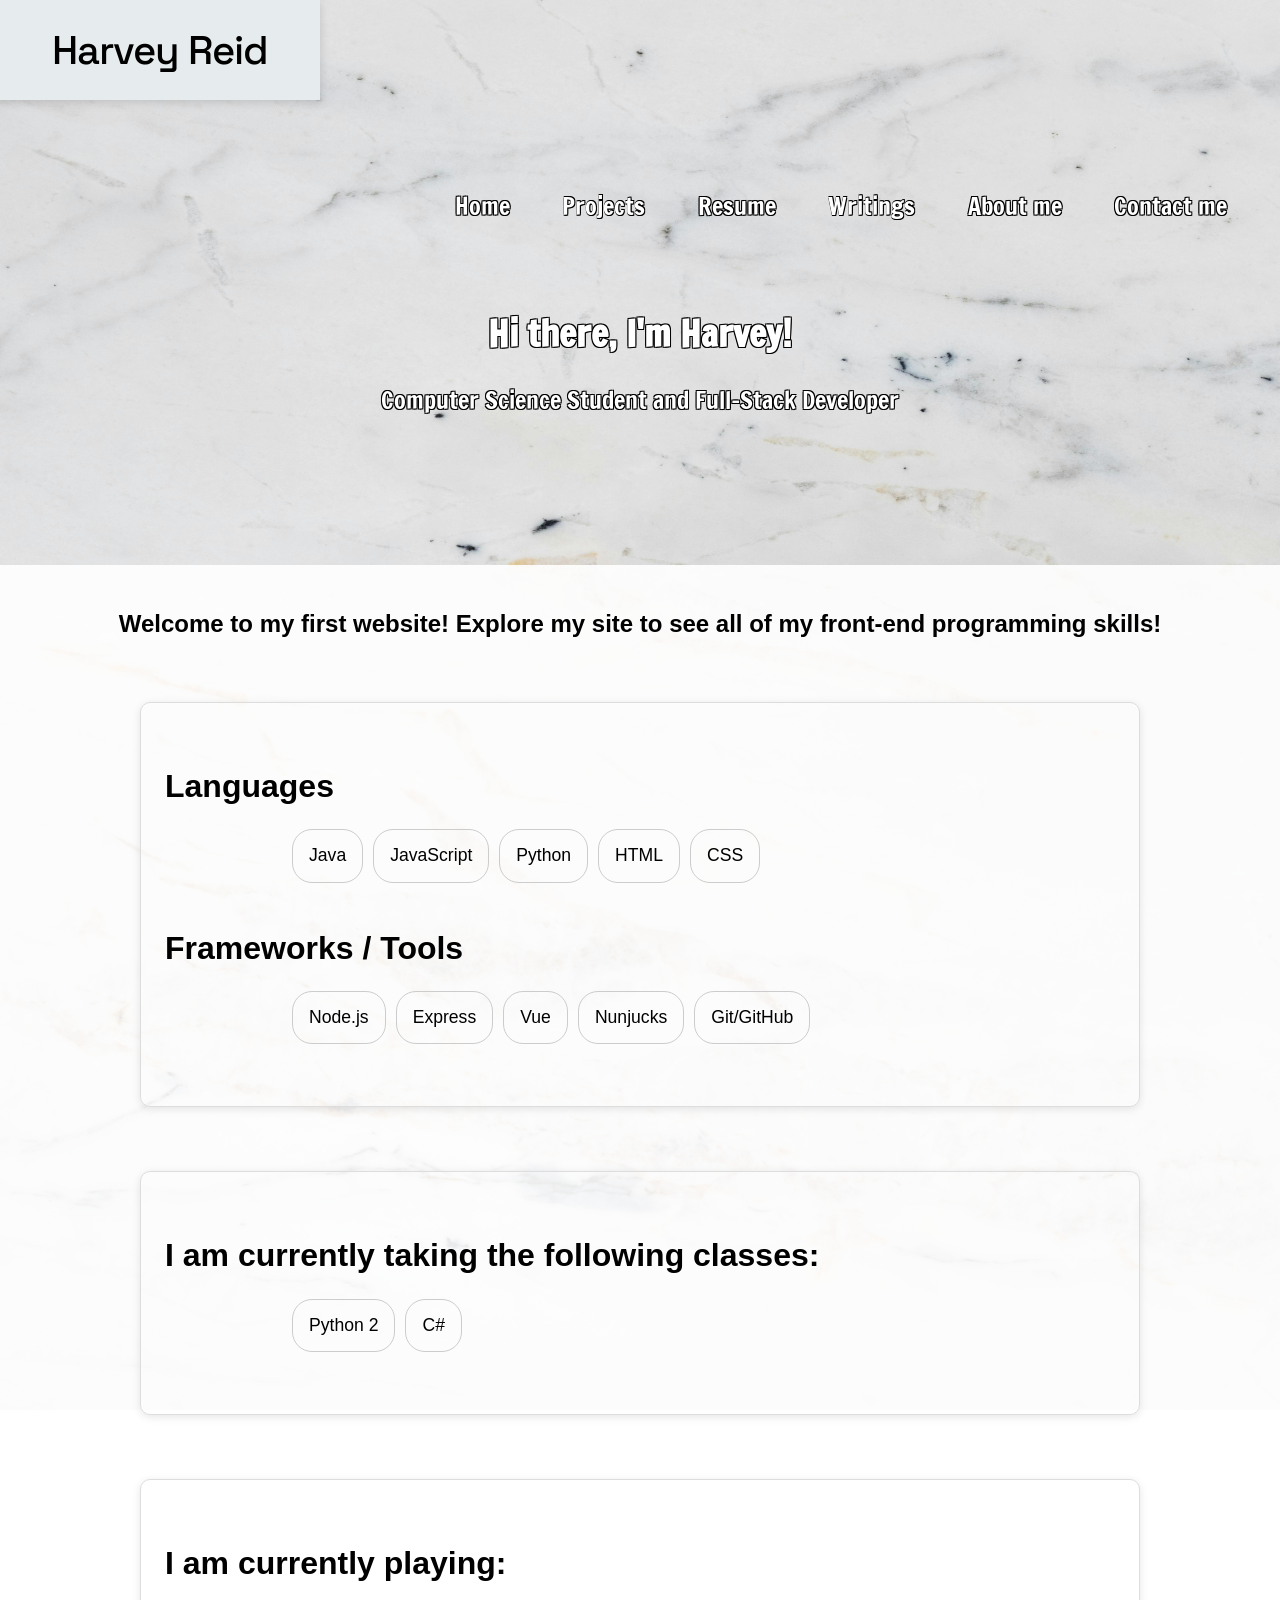
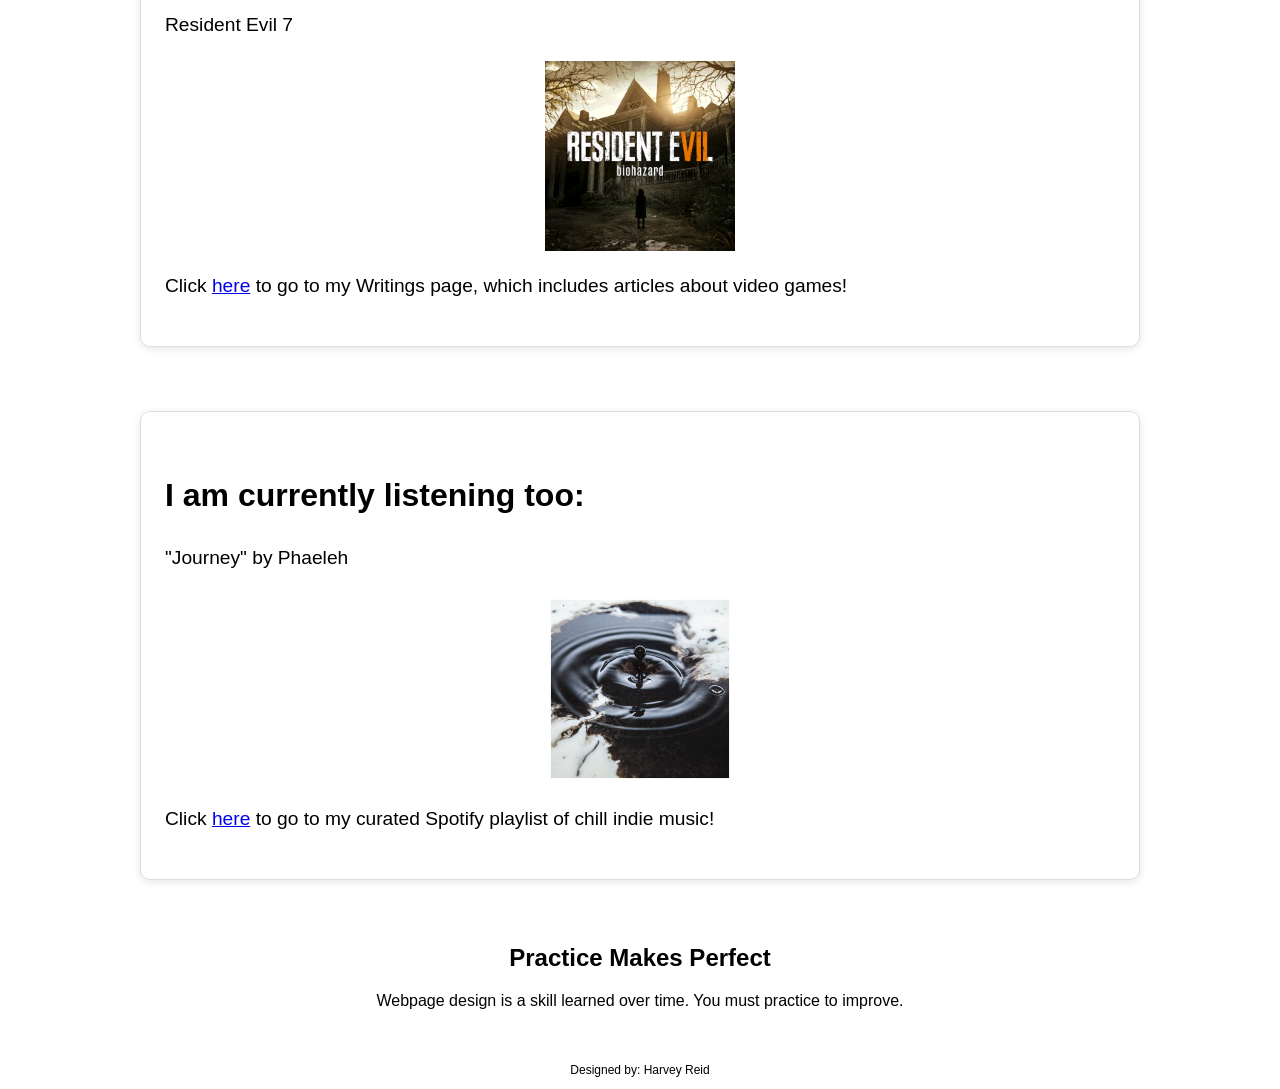
<file: index.html>
<!DOCTYPE html>
<html lang="en">
<head>
	<title>Harvey Reid</title>
	<meta charset="utf-8">
	
	<link rel="stylesheet" href="css/styles.css">
	<meta name="viewport" content="width=device-width, initial-scale=1.0">
	<link href="https://fonts.googleapis.com/css2?family=Francois+One&family=Space+Grotesk:wght@300;400;500;700&display=swap" rel="stylesheet">
</head>
<body>

	<div id="container">
	
		<header>
			<h3> Harvey Reid </h3>
		</header>
		
		
		<button id="menu-toggle"
          		class="menu-toggle"
          		aria-label="Toggle navigation"
          		aria-expanded="false"
          		aria-controls="main-nav">
    			☰
  		</button>
		
		
		<nav id="main-nav">
			<ul>
				<li><a href="index.html">Home</a></li>
				<li><a href="projects.html">Projects</a></li>
				<li><a href="resume.html">Resume</a></li>
				<li><a href="writings.html">Writings</a></li>
				<li><a href="aboutme.html">About me</a></li>
				<li><a href="contactme.html">Contact me</a></li>
			</ul>
		</nav>
	
	<section class="hero">
	  	<div class="hero-text">
	    		<h1>Hi there, I'm Harvey!</h1>
	    		<p>Computer Science Student and Full-Stack Developer</p>
	    		
	  	</div>
	  		
	</section>
	
	
	<main>
	
	    
	    <div>
	    
	    	<h2 style="text-align: center; margin-bottom: 4rem;">Welcome to my first website! Explore my site to see all of my front-end programming skills!</h2>
	    	
	    </div>
	    
	    
	    
	    
	    <div class="home-content">
	    
	    	<section class="card">
	    	
	    		<h2>Languages</h2>
	    		
	    			<ul class="skills-list">
  					<li>Java</li>
  					<li>JavaScript</li>
  					<li>Python</li>
  					<li>HTML</li>
  					<li>CSS</li>
				</ul>

	    		
	    		
	    		<h2>Frameworks / Tools</h2>
	    		
	    			<ul class="skills-list">
  					<li>Node.js</li>
  					<li>Express</li>
  					<li>Vue</li>
  					<li>Nunjucks</li>
  					<li>Git/GitHub</li>
				</ul>
	    	
	    	
	    	
	    	</section>
	    
	
	
		<section class="card">
	    	
	    		<h2>I am currently taking the following classes:</h2>
	    		
	    			<ul class="skills-list">
  					<li> Python 2</li>
  					<li>C#</li>
				</ul>
	    	
	    	</section>
	    	
	    	
	    	
	    	
	
	    	<section class="card">
	    	
	    		<h2>I am currently playing:</h2>
	    		
	    		<p>Resident Evil 7</p>
	    		
	    		<img src="images/re7.jpeg" alt="Creepy house and shadow of a girl">
	    		
	    		<p>Click <a href="writings.html">here</a> to go to my Writings page, which includes articles about video games!</p>
	    	
	    	</section>
	    	
	    	
	    	
	    	
	    	<section class="card">
	    	
	    		<h2>I am currently listening too:</h2>
	    		
	    		<p>"Journey" by Phaeleh</p>
	    		
	    		<img src="images/tides.jpg" alt="Album cover of a water droplet dropping into water">
	    		
	    		<p>Click <a href="https://open.spotify.com/playlist/7z6mvCn8tklvSSrXSrZcLv?pi=2MIm08L0RNuOa">here</a> to go to my curated Spotify playlist of chill indie music!</p>
	    	
	    	</section>
	    	
	    
	    	
	    </div>
	    
	  
	    
                    <aside style="text-align: center">
                        <h2>Practice Makes Perfect</h2>
                        <p>Webpage design is a skill learned over time. You must practice to improve.</p>
                    </aside>

        

        </main>

 
   
        <footer>
            <p>Designed by: Harvey Reid</p>
        </footer>

	</div>
	<script src="js/script.js"></script>
</body>
</html>
</file>
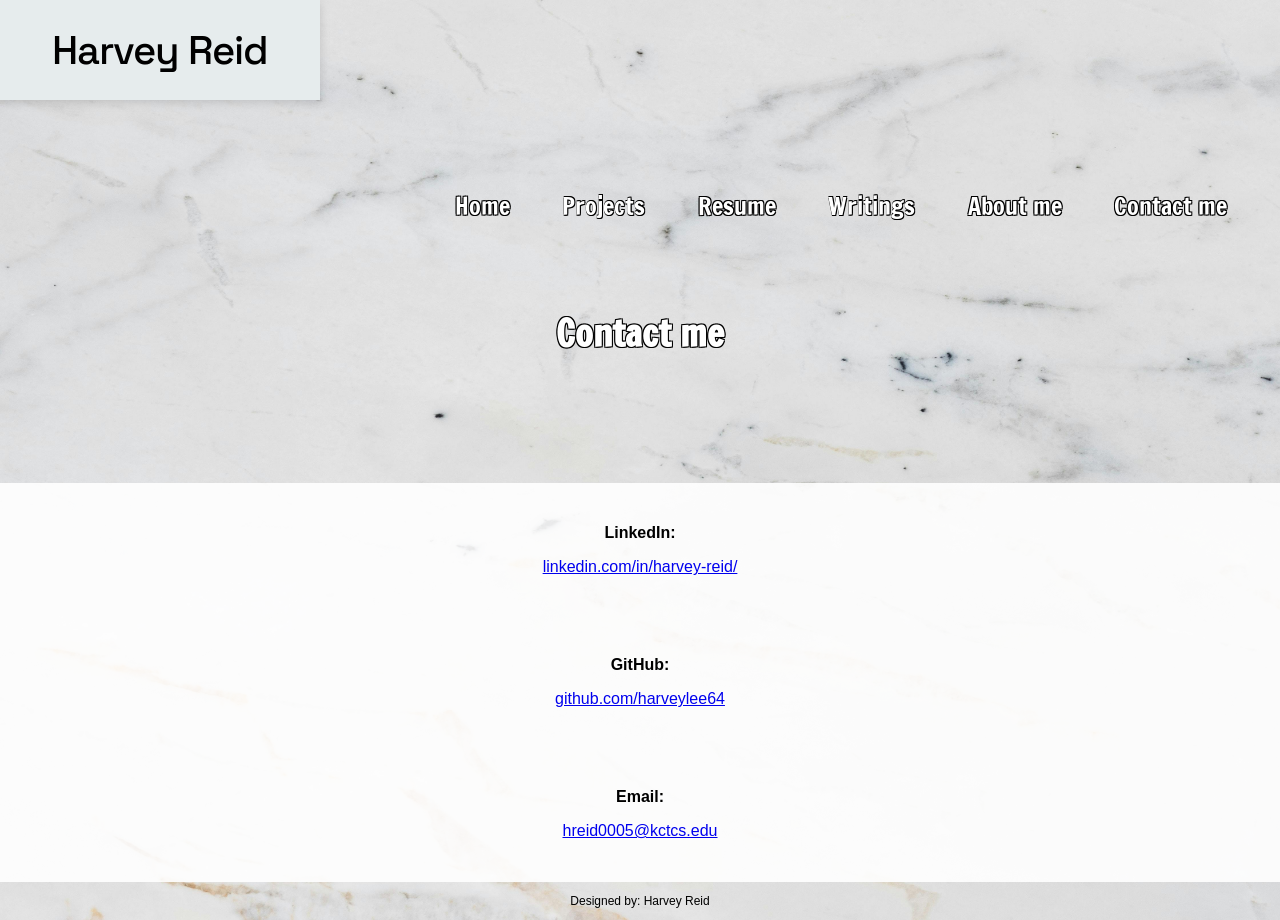
<file: contactme.html>
<!DOCTYPE html>
<html lang="en">
<head>
	<title>Harvey Reid</title>
	<meta charset="utf-8">
	
	<link rel="stylesheet" href="css/styles.css">
	<meta name="viewport" content="width=device-width, initial-scale=1.0">
	<link href="https://fonts.googleapis.com/css2?family=Francois+One&family=Space+Grotesk:wght@300;400;500;700&display=swap" rel="stylesheet">
</head>
<body>

	<div id="container">
	
		<header>
			<h3> Harvey Reid </h3>
		</header>
		
		
		<button id="menu-toggle"
          		class="menu-toggle"
          		aria-label="Toggle navigation"
          		aria-expanded="false"
          		aria-controls="main-nav">
    			☰
  		</button>
		
		
		<nav id="main-nav">
			<ul>
				<li><a href="index.html">Home</a></li>
				<li><a href="projects.html">Projects</a></li>
				<li><a href="resume.html">Resume</a></li>
				<li><a href="writings.html">Writings</a></li>
				<li><a href="aboutme.html">About me</a></li>
				<li><a href="contactme.html">Contact me</a></li>
			</ul>
		</nav>
	
	<section class="hero">
	  	<div class="hero-text">
	    		<h1>Contact me</h1>
	    		
	    		
	  	</div>
	  		
	</section>
	
	
	
	
	
	
	<main>
    		<div id="contact">
        		<p><strong>LinkedIn:</strong></p>
        		<p style="margin-bottom: 80px;">
          			<a href="https://linkedin.com/in/harvey-reid/">
                			linkedin.com/in/harvey-reid/
            			</a>
        		</p>

        		<p><strong>GitHub:</strong></p>
       			<p style="margin-bottom: 80px;">
            		<a href="https://github.com/harveylee64">
               			github.com/harveylee64
            		</a>
        		</p>

        		<p><strong>Email:</strong></p>
        		<p>
            			<a href="mailto:hreid0005@kctcs.edu">
                			hreid0005@kctcs.edu
            			</a>
        		</p>
    		</div>
	</main>

 
   
        <footer>
            <p>Designed by: Harvey Reid</p>
        </footer>

	</div>
	<script src="js/script.js"></script>
</body>
</html>
</file>
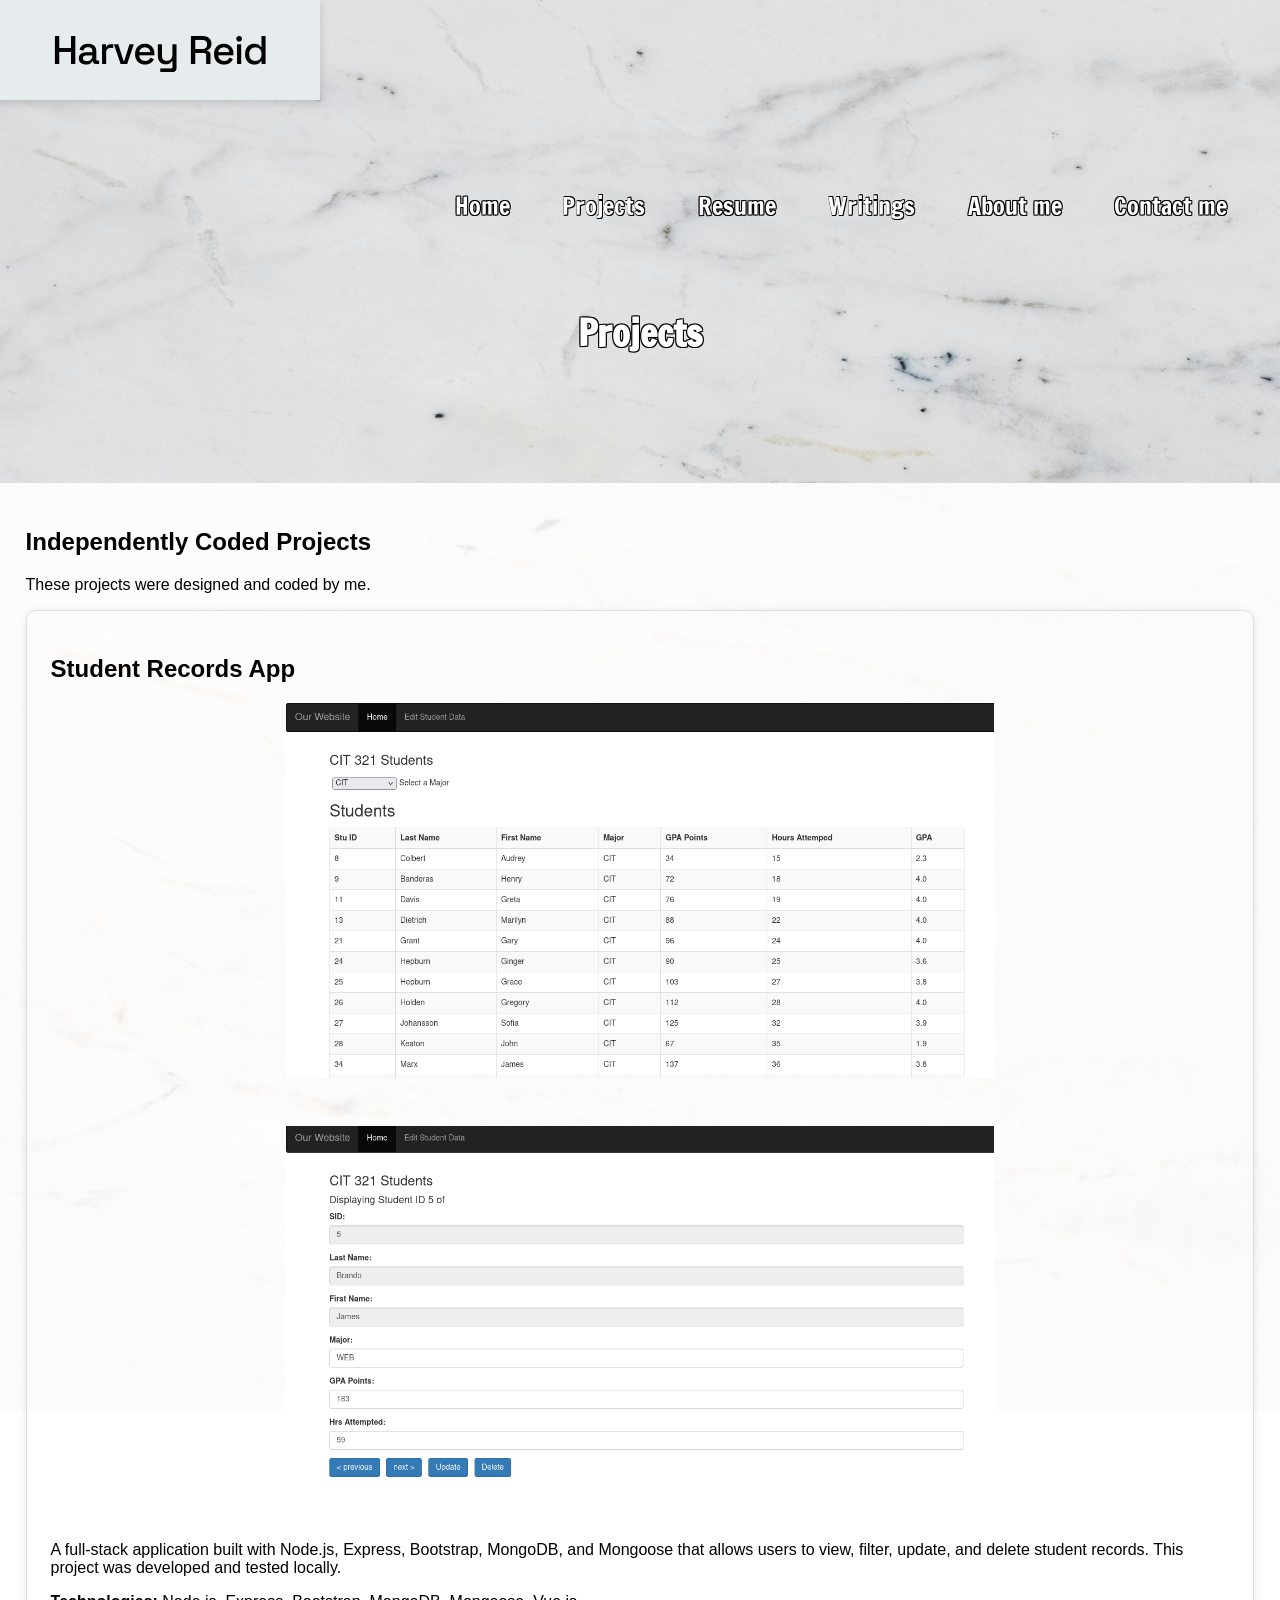
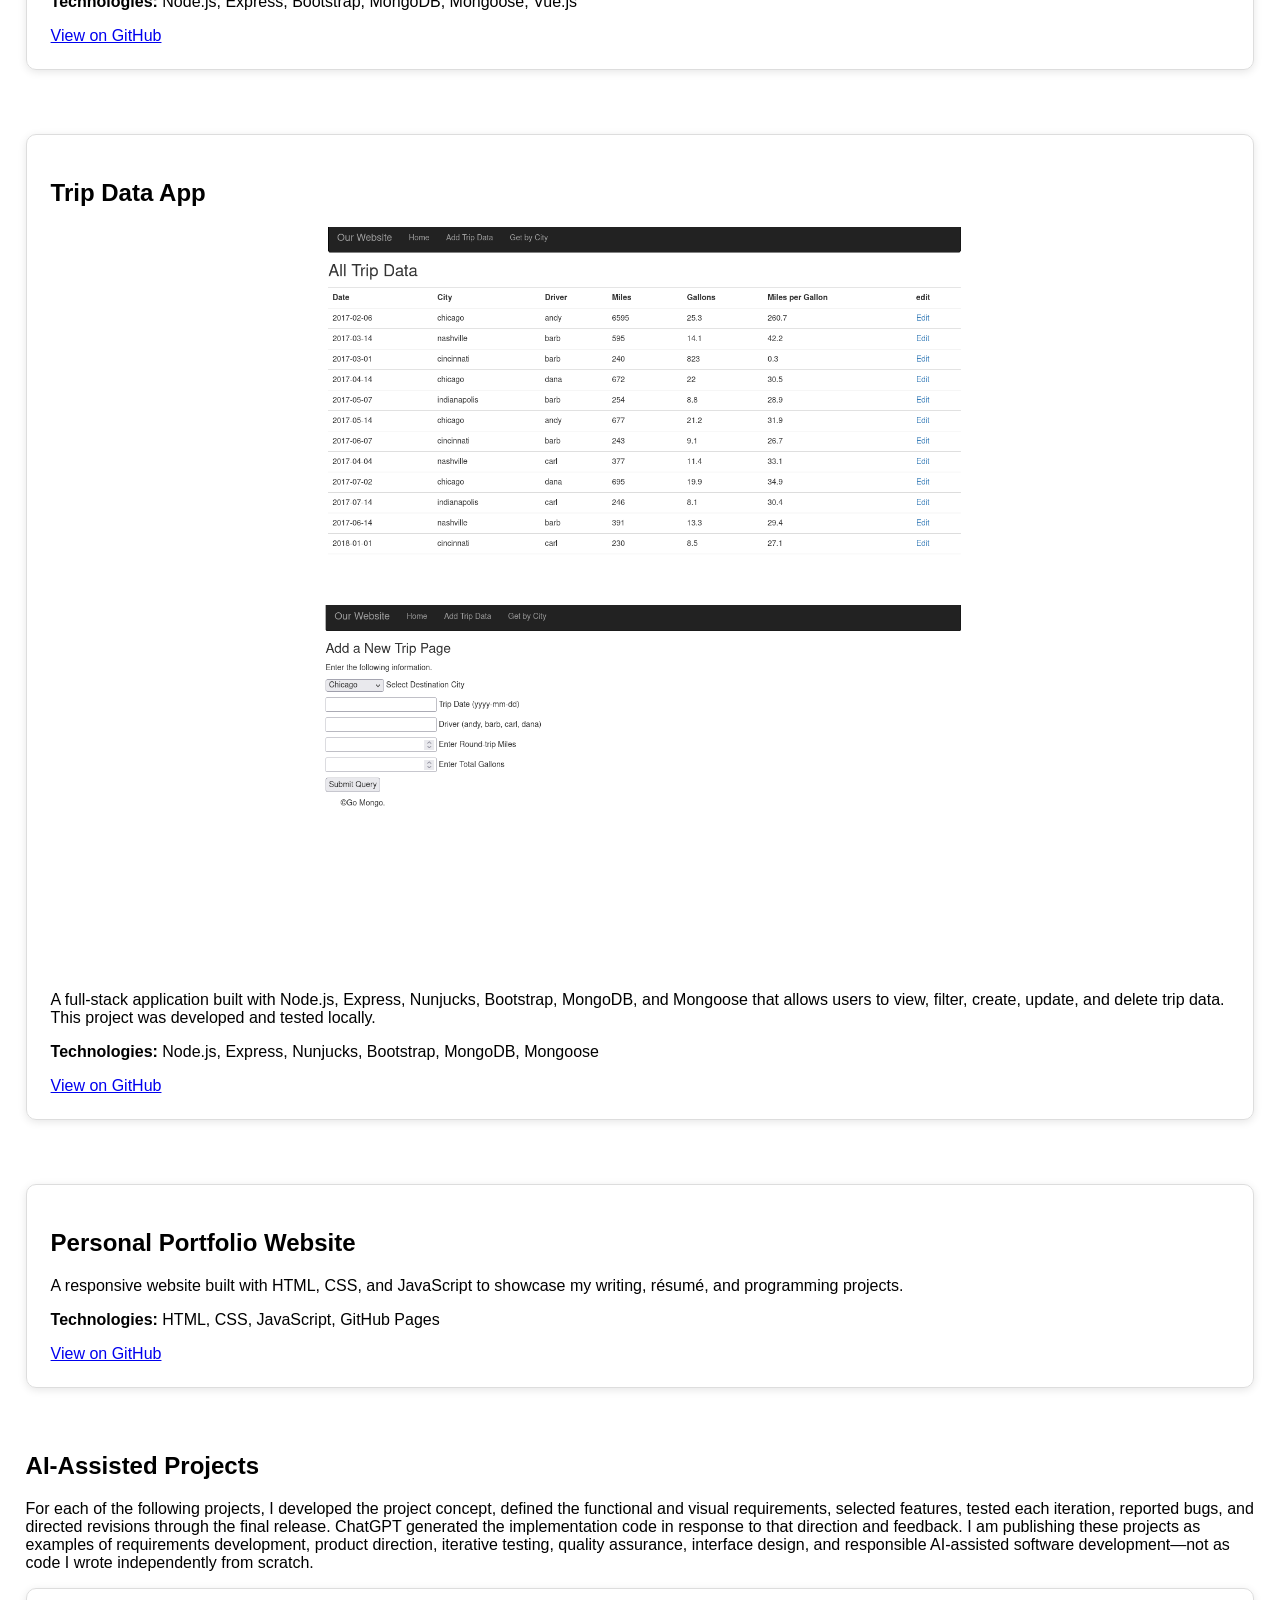
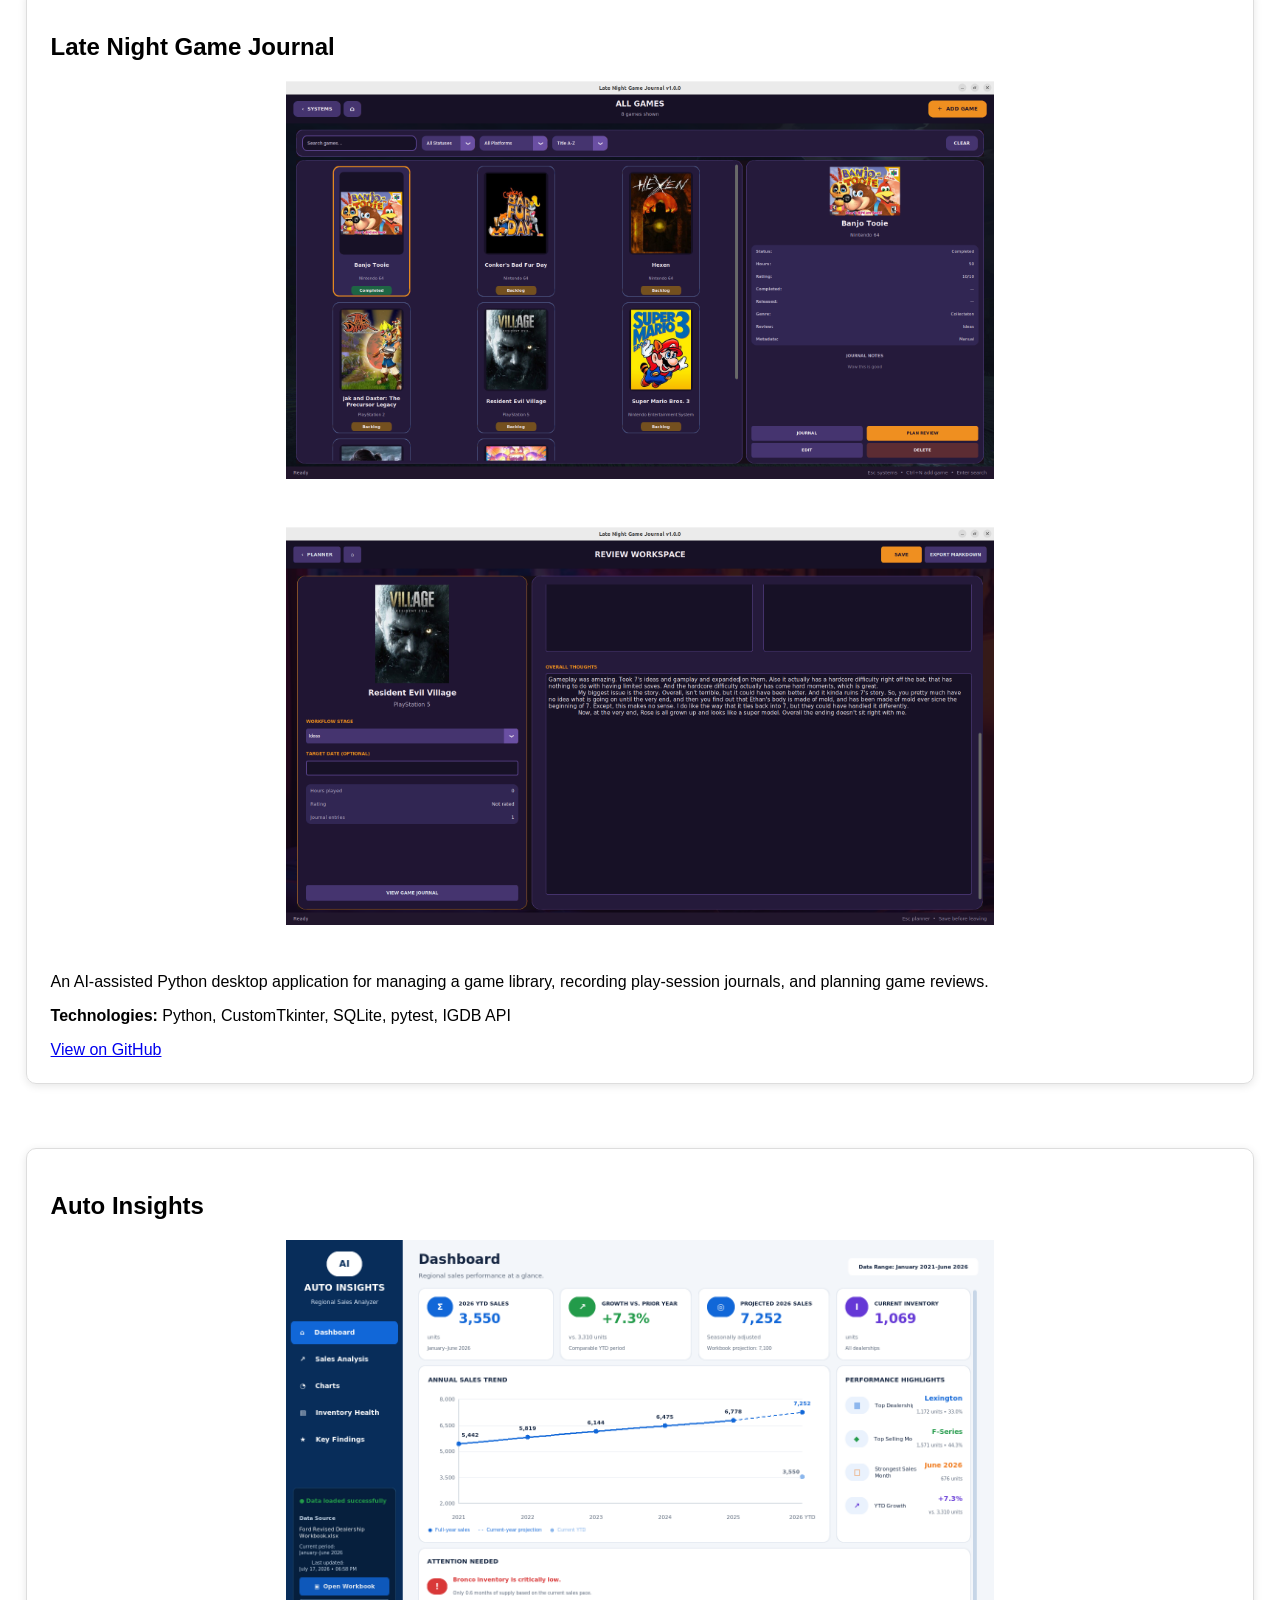
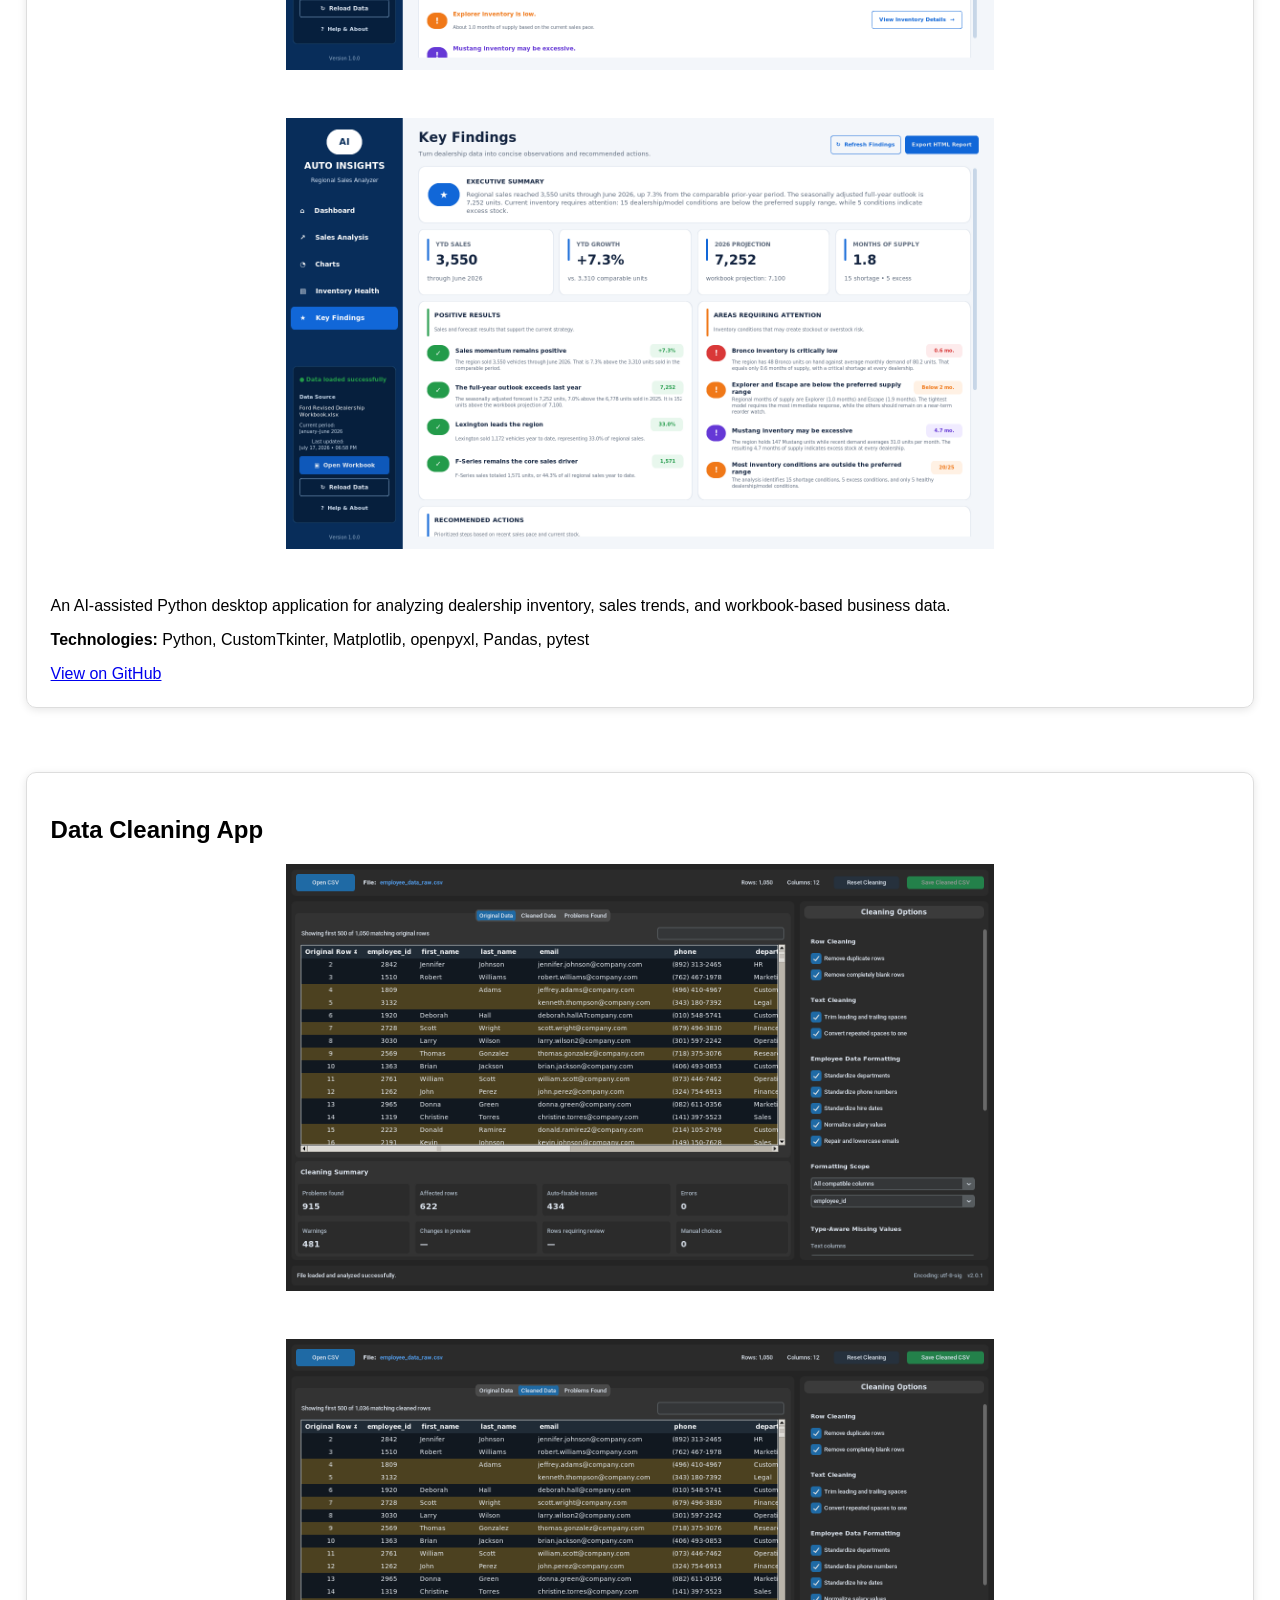
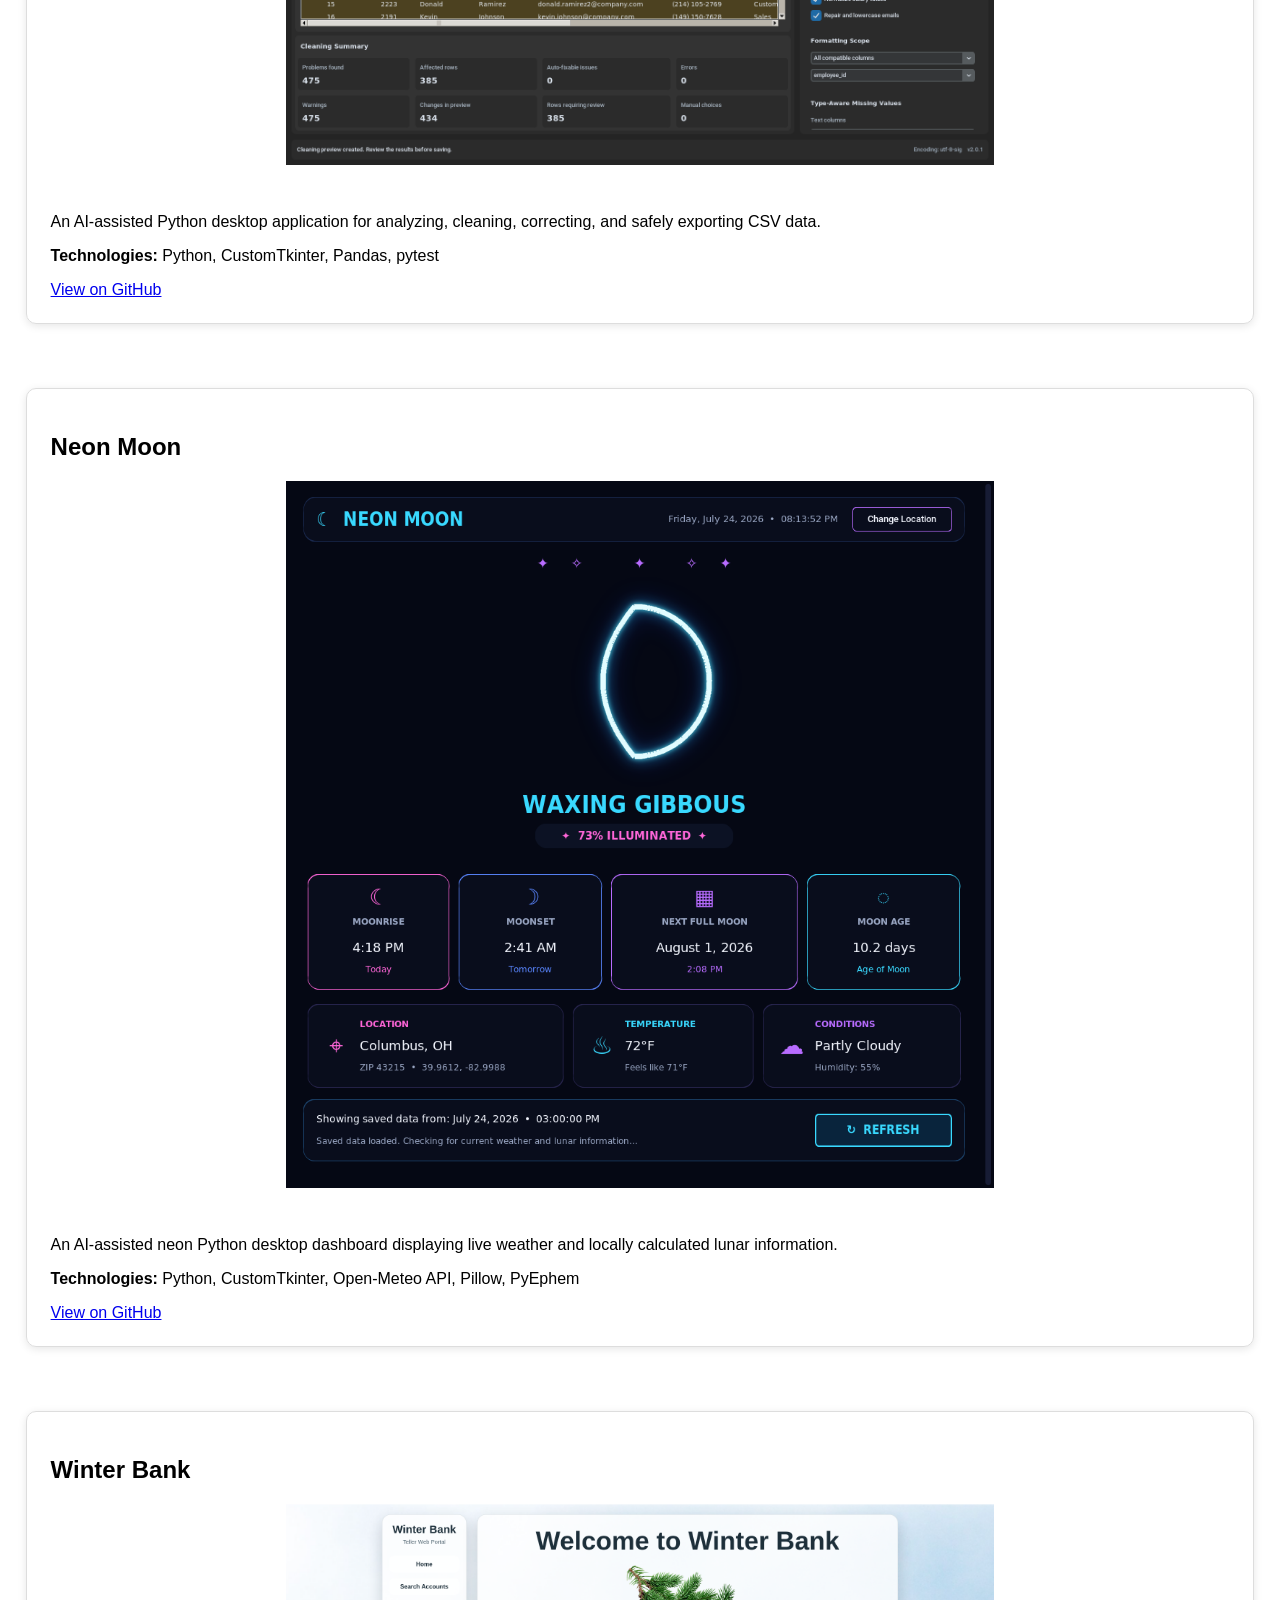
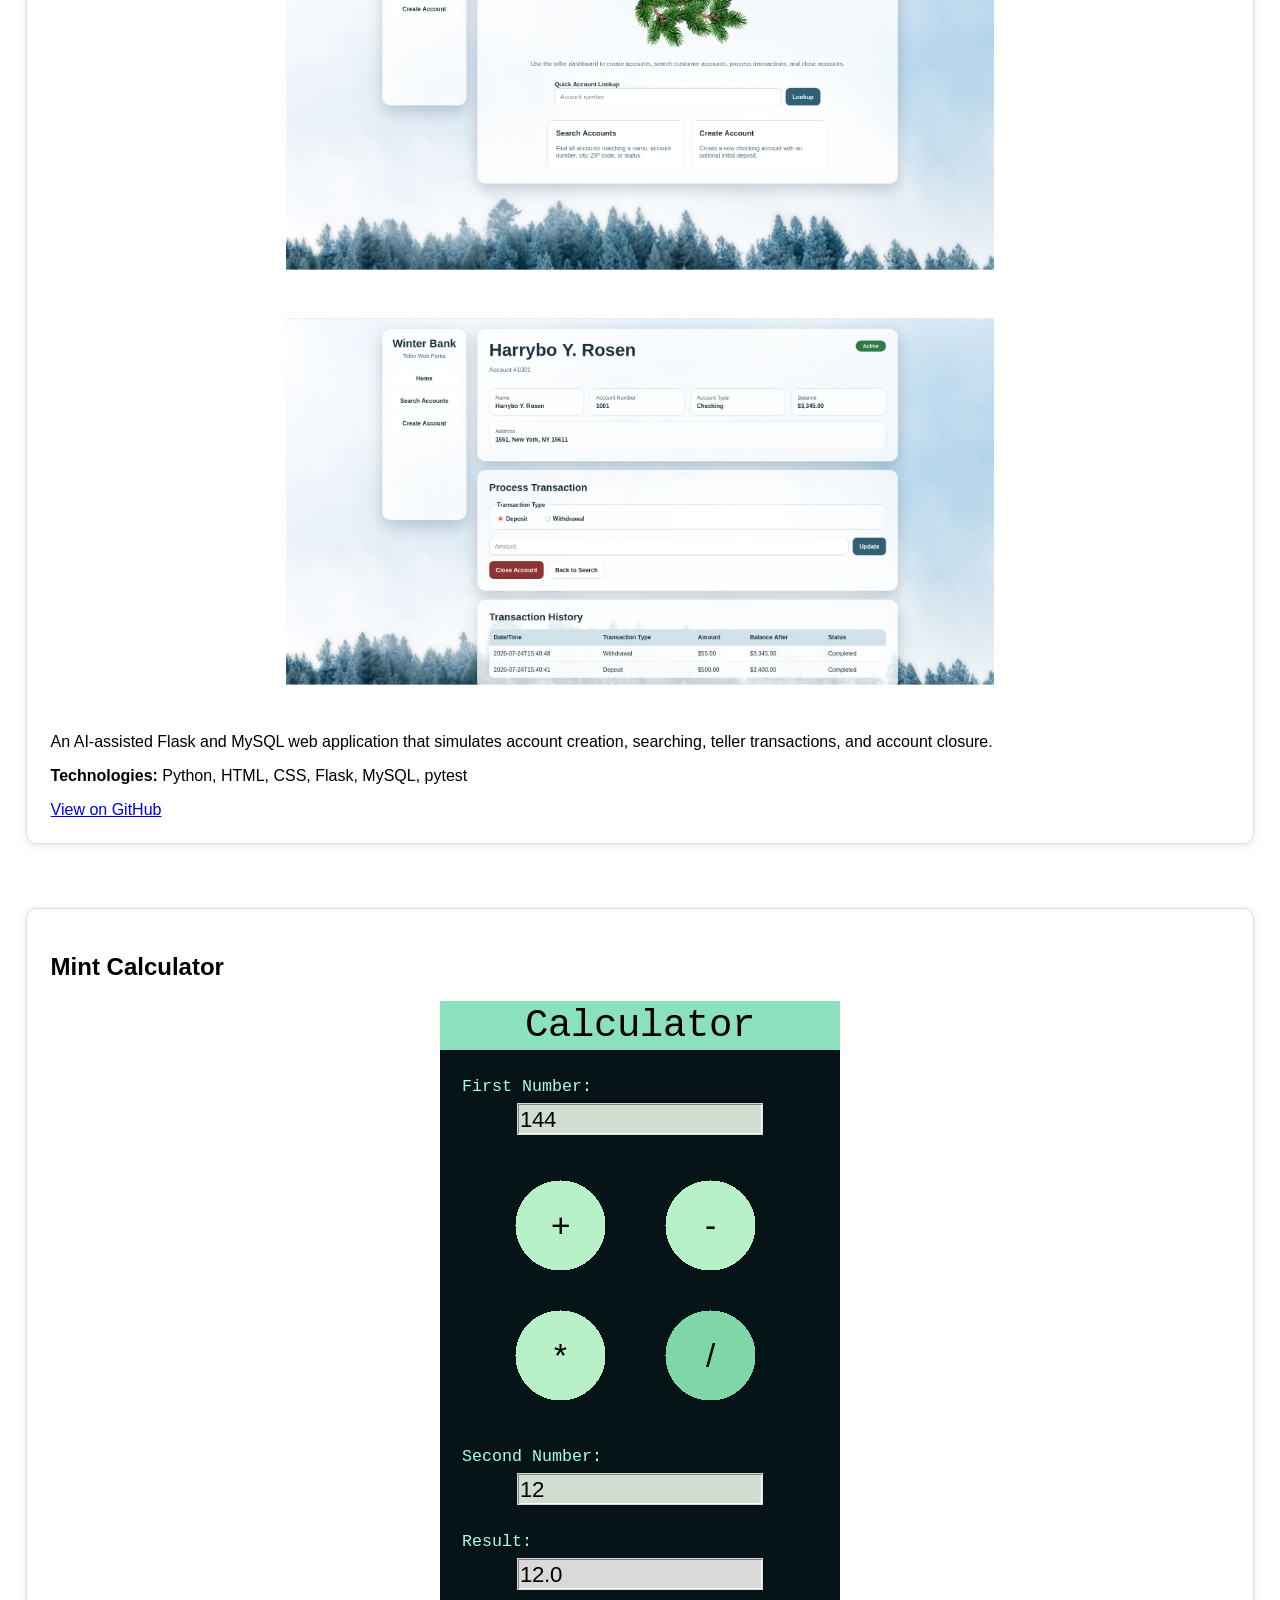
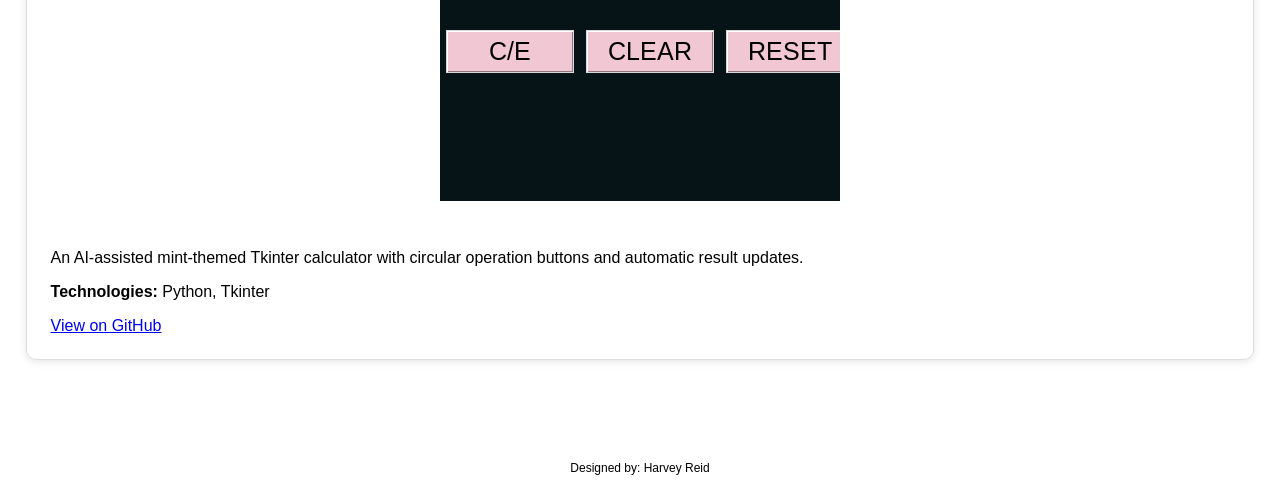
<file: projects.html>
<!DOCTYPE html>
<html lang="en">
<head>
	<title>Harvey Reid</title>
	<meta charset="utf-8">
	
	<link rel="stylesheet" href="css/styles.css">
	<meta name="viewport" content="width=device-width, initial-scale=1.0">
	<link href="https://fonts.googleapis.com/css2?family=Francois+One&family=Space+Grotesk:wght@300;400;500;700&display=swap" rel="stylesheet">
</head>
<body>

	<div id="container">
	
		<header>
			<h3> Harvey Reid </h3>
		</header>
		
		
		<button id="menu-toggle"
          		class="menu-toggle"
          		aria-label="Toggle navigation"
          		aria-expanded="false"
          		aria-controls="main-nav">
    			☰
  		</button>
		
		
		<nav id="main-nav">
			<ul>
				<li><a href="index.html">Home</a></li>
				<li><a href="projects.html">Projects</a></li>
				<li><a href="resume.html">Resume</a></li>
				<li><a href="writings.html">Writings</a></li>
				<li><a href="aboutme.html">About me</a></li>
				<li><a href="contactme.html">Contact me</a></li>
			</ul>
		</nav>
	
	<section class="hero">
	  	<div class="hero-text">
	    		<h1>Projects</h1>
	    		
	    		
	  	</div>
	  		
	</section>
	
	
	
	<main>
		
		<h2>Independently Coded Projects</h2>

		<p>
    			These projects were designed and coded by me.
		</p>
		
		
		
	    
	    <div class="projects">
	    
	    	
	    	<section class="card">
	    		<h2>Student Records App</h2>
	    		
    			<img class="img2" src="images/vue.png" alt="Screenshot of Vue app">
    			<img class="img2" src="images/vue2.png" alt="Screenshot of Vue app">

    			

    			<p>
				A full-stack application built with Node.js, Express, Bootstrap, MongoDB, and Mongoose that allows users to view, filter, update, and delete student records. This project was developed and tested locally.
    			</p>
	
    			<p><strong>Technologies:</strong> Node.js, Express, Bootstrap, MongoDB, Mongoose, Vue.js</p>

    			<a 
    				href="https://github.com/harveylee64/student-records-app.git" 
    				target="_blank" 
    				rel="noopener noreferrer">
    				View on GitHub
    			</a>
		</section>
	    	
	    	
	    	
	    	
	    	<section class="card">
	    		<h2>Trip Data App</h2>
	    		
    			<img class="img2" src="images/nunjucks1.png" alt="Trip Data App displaying trip records">
    			<img class="img2" src="images/nunjucks2.png" alt="Trip Data App displaying trip records">

    			
    			<p>
				A full-stack application built with Node.js, Express, Nunjucks, Bootstrap, MongoDB, and Mongoose that allows users to view, filter, create, update, and delete trip data. This project was developed and tested locally.
    			</p>
	
    			<p><strong>Technologies:</strong> Node.js, Express, Nunjucks, Bootstrap, MongoDB, Mongoose </p>

    			<a 
    				href="https://github.com/harveylee64/trip-data-app" 
    				target="_blank" 
    				rel="noopener noreferrer">
    				View on GitHub</a>
		</section>
	    	
	    	
	    	
	    	<section class="card">

    			<h2>Personal Portfolio Website</h2>

    			<p>
				A responsive website built with HTML, CSS, and JavaScript to showcase
				my writing, résumé, and programming projects.
    			</p>
	
    			<p><strong>Technologies:</strong> HTML, CSS, JavaScript, GitHub Pages</p>

    			<a 
    				href="https://github.com/harveylee64/my-website.git" 
    				target="_blank" 
    				rel="noopener noreferrer">
    				View on GitHub
    			</a>
		</section>
	    	
	    	
	    	
	    	<h2>AI-Assisted Projects</h2>
	    	<p>For each of the following projects, I developed the project concept, defined the functional and visual requirements, selected features, tested each iteration, reported bugs, and directed revisions through the final release. ChatGPT generated the implementation code in response to that direction and feedback. I am publishing these projects as examples of requirements development, product direction, iterative testing, quality assurance, interface design, and responsible AI-assisted software development—not as code I wrote independently from scratch.</p>
	    	
	    	
	    	
	    	<section class="card">
	    		<h2>Late Night Game Journal</h2>
	    		
    			<img class="img2" src="images/late-night-game-library.png" alt="Screenshot of Late Night Journal game library">
    			<img class="img2" src="images/late-night-review-workspace.png" alt="Screenshot of Late Night Journal review workspace">

    			
    			<p>
				An AI-assisted Python desktop application for managing a game library, recording play-session journals, and planning game reviews.
    			</p>
	
    			<p><strong>Technologies:</strong> Python, CustomTkinter, SQLite, pytest, IGDB API</p>

    			<a 
    				href="https://github.com/harveylee64/late-night-game-journal" 
    				target="_blank" 
    				rel="noopener noreferrer">
    				View on GitHub
    			</a>
		</section>
		
		
		
		
		
		<section class="card">
	    		<h2>Auto Insights</h2>
	    		
    			<img class="img2" src="images/ai_dashboard.png" alt="Screenshot of Auto Insights dashboard">
    			<img class="img2" src="images/ai_key_findings.png" alt="Screenshot of Auto Insights key findings page">

    			
    			<p>
				An AI-assisted Python desktop application for analyzing dealership inventory, sales trends, and workbook-based business data.
    			</p>
	
    			<p><strong>Technologies:</strong> Python, CustomTkinter, Matplotlib, openpyxl, Pandas, pytest</p>

    			<a 
    				href="https://github.com/harveylee64/auto-insights" 
    				target="_blank" 
    				rel="noopener noreferrer">
    				View on GitHub
    			</a>
		</section>
		
		
		
		
		
		<section class="card">
	    		<h2>Data Cleaning App</h2>
	    		
    			<img class="img2" src="images/data-cleaning-original-data.png" alt="Screenshot of Data Cleaning app original data screen">
    			<img class="img2" src="images/data-cleaning-cleaned-preview.png" alt="Screenshot of Data Cleaning app cleaned preview screen">

    			
    			<p>
				An AI-assisted Python desktop application for analyzing, cleaning, correcting, and safely exporting CSV data.
    			</p>
	
    			<p><strong>Technologies:</strong> Python, CustomTkinter, Pandas, pytest </p>

    			<a 
    				href="https://github.com/harveylee64/data-cleaning-app" 
    				target="_blank" 
    				rel="noopener noreferrer">
    				View on GitHub
    			</a>
		</section>
		
		
		
		
		
		
		<section class="card">
	    		<h2>Neon Moon</h2>
	    		
    			<img class="img2" src="images/neon-moon-dashboard-demo.png" alt="Screenshot of Neon Moon app">
    			    			
    			<p>
				An AI-assisted neon Python desktop dashboard displaying live weather and locally calculated lunar information.
    			</p>
	
    			<p><strong>Technologies:</strong> Python, CustomTkinter, Open-Meteo API, Pillow, PyEphem </p>

    			<a 
    				href="https://github.com/harveylee64/neon-moon" 
    				target="_blank" 
    				rel="noopener noreferrer">
    				View on GitHub
    			</a>
		</section>
		
		
		
		
		
		<section class="card">
	    		<h2>Winter Bank</h2>
	    		
    			<img class="img2" src="images/winter-bank-home-dashboard.png" alt="Screenshot of Winter Bank dashboard">
    			<img class="img2" src="images/winter-bank-account-details-transactions.png" alt="Screenshot of Winter Bank account transactions screen">

    			
    			<p>
				An AI-assisted Flask and MySQL web application that simulates account creation, searching, teller transactions, and account closure.
    			</p>
	
    			<p><strong>Technologies:</strong> Python, HTML, CSS, Flask, MySQL, pytest </p>

    			<a 
    				href="https://github.com/harveylee64/winter-bank" 
    				target="_blank" 
    				rel="noopener noreferrer">
    				View on GitHub
    			</a>
		</section>
		
		
		
		
		
		
		<section class="card">
	    		<h2>Mint Calculator</h2>
	    		
    			<img class="img2" src="images/mint-calculator.png" alt="Mint Calculator showing a completed calculation">
    			
    			
    			<p>
				An AI-assisted mint-themed Tkinter calculator with circular operation buttons and automatic result updates.
    			</p>
	
    			<p><strong>Technologies:</strong> Python, Tkinter </p>

    			<a 
    				href="https://github.com/harveylee64/mint-calculator" 
    				target="_blank" 
    				rel="noopener noreferrer">
    				View on GitHub
    			</a>
		</section>
		
		
	    	
	    </div>
	
                    
        

        </main>

 
   
        <footer>
            <p>Designed by: Harvey Reid</p>
        </footer>

	</div>
	<script src="js/script.js"></script>
</body>
</html>
</file>
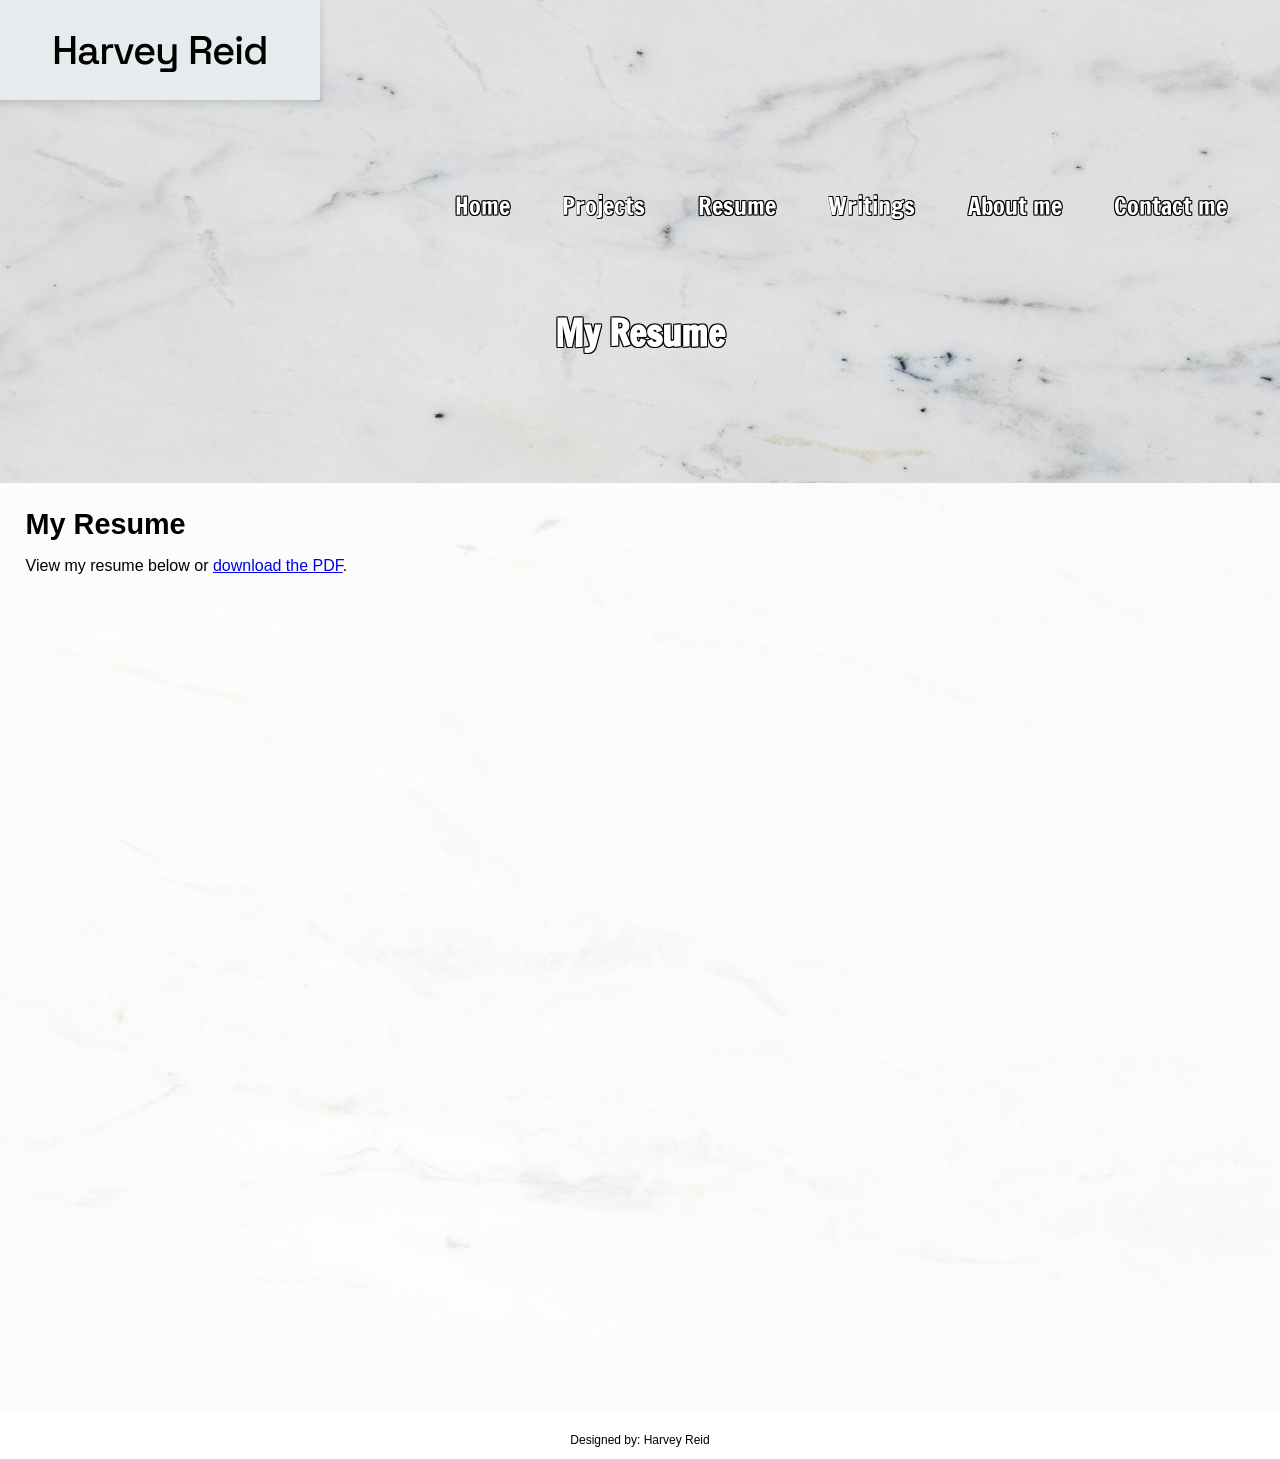
<file: resume.html>
<!DOCTYPE html>
<html lang="en">
<head>
	<title>Harvey Reid</title>
	<meta charset="utf-8">
	
	<link rel="stylesheet" href="css/styles.css">
	<meta name="viewport" content="width=device-width, initial-scale=1.0">
	<link href="https://fonts.googleapis.com/css2?family=Francois+One&family=Space+Grotesk:wght@300;400;500;700&display=swap" rel="stylesheet">
</head>
<body>

	<div id="container">
	
		<header>
			<h3> Harvey Reid </h3>
		</header>
		
		
		<button id="menu-toggle"
          		class="menu-toggle"
          		aria-label="Toggle navigation"
          		aria-expanded="false"
          		aria-controls="main-nav">
    			☰
  		</button>
		
		
		<nav id="main-nav">
			<ul>
				<li><a href="index.html">Home</a></li>
				<li><a href="projects.html">Projects</a></li>
				<li><a href="resume">Resume</a></li>
				<li><a href="writings.html">Writings</a></li>
				<li><a href="aboutme.html">About me</a></li>
				<li><a href="contactme.html">Contact me</a></li>
			</ul>
		</nav>
	
	
	
		<section class="hero">
	  		<div class="hero-text">
	    			<h1>My Resume</h1>
	  		</div>
	  		
		</section>
	
	
	
	
	<main>
	
	    
	    <div class="mobile">
	    
	  	<p>
	    		<a href="images/resume.pdf" download>Download the PDF</a>.
	    	</p>
	    	
	    </div>
	    
	    
	    
	    <div class="tablet-desktop">
	    	<h1>My Resume</h1>
	    	<p>
	    		View my resume below or
	    		<a href="images/resume.pdf" download>download the PDF</a>.
	    	</p>
	    		<iframe
        			src="images/resume.pdf"
        			class="resume-frame"
        			title="Resume PDF">
    			</iframe>
	    </div>
	    
	  
	    
                   

        </main>

 
   
        <footer>
            <p>Designed by: Harvey Reid</p>
        </footer>

	</div>
	<script src="js/script.js"></script>
</body>
</html>
</file>
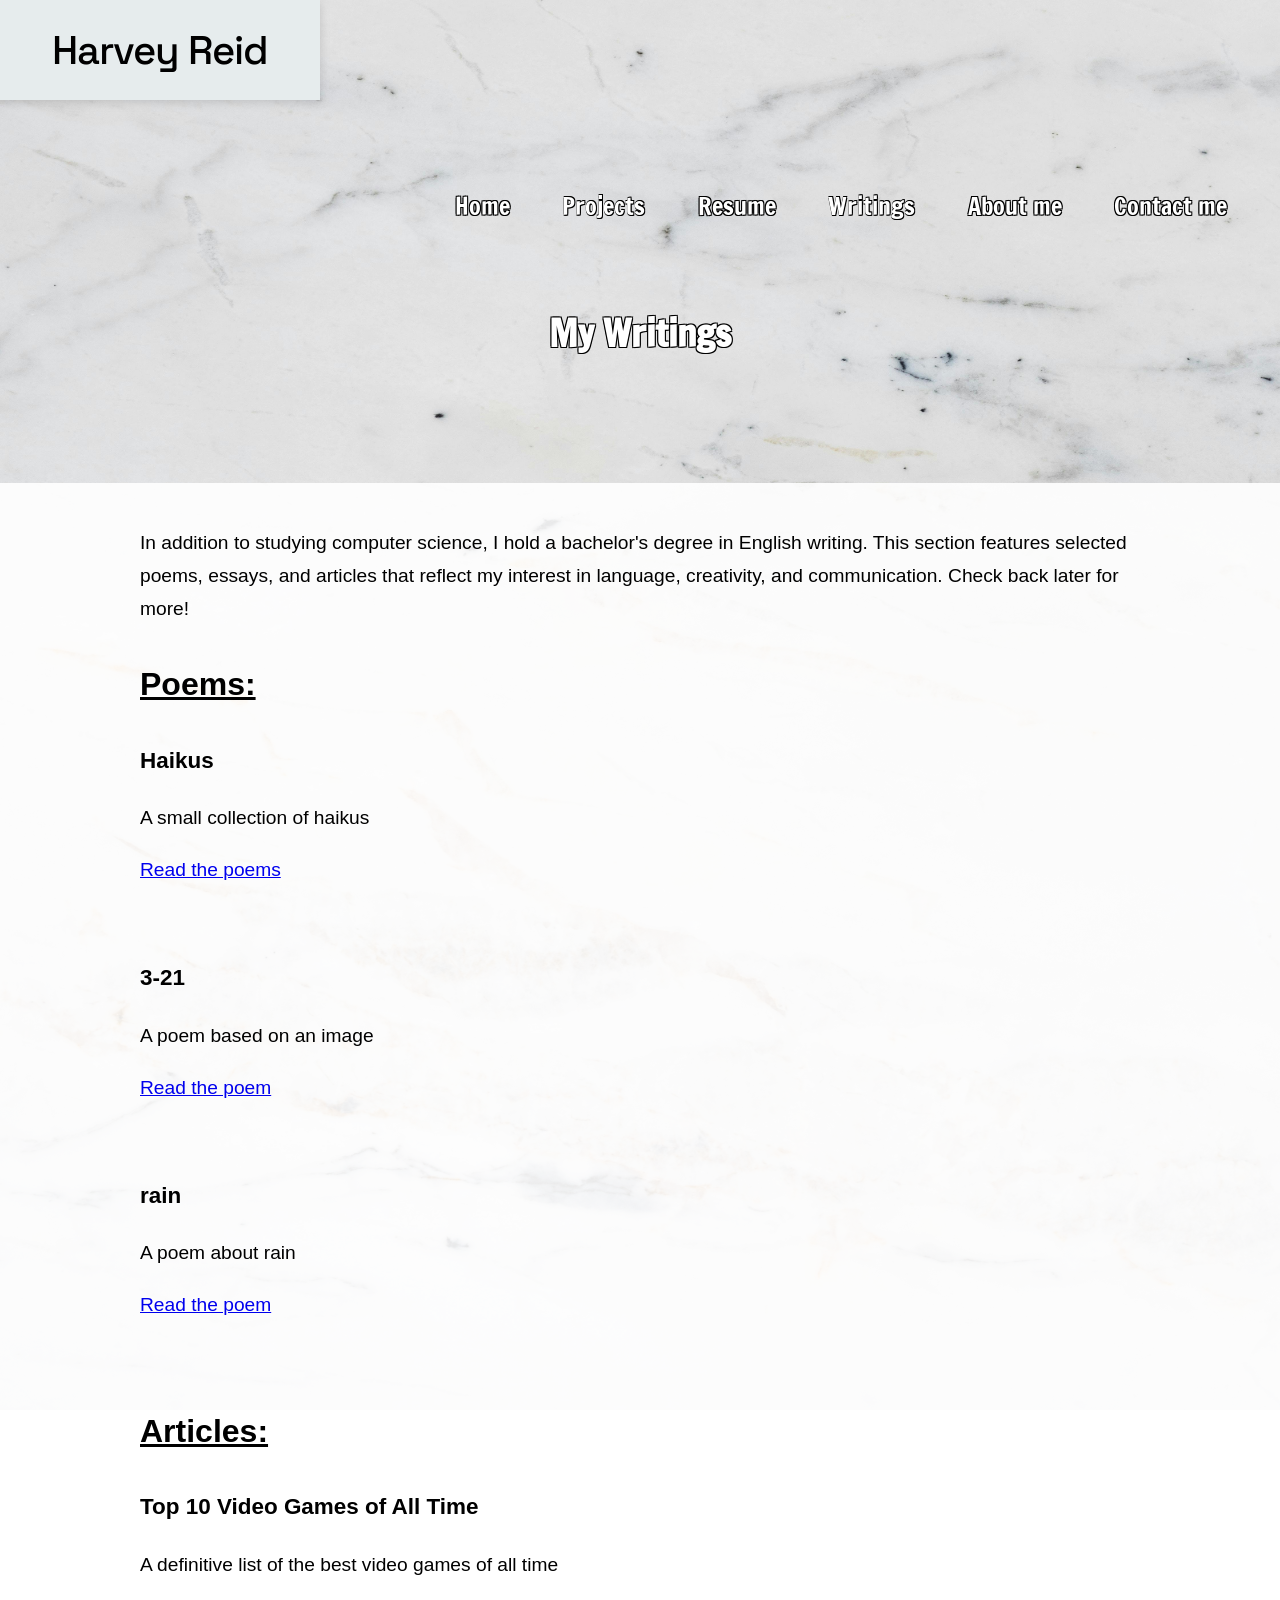
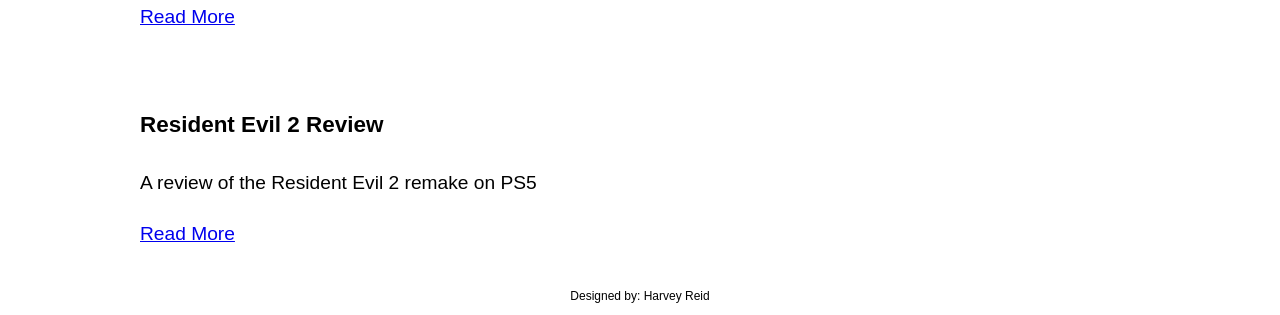
<file: writings.html>
<!DOCTYPE html>
<html lang="en">
<head>
	<title>Harvey Reid</title>
	<meta charset="utf-8">
	
	<link rel="stylesheet" href="css/styles.css">
	<meta name="viewport" content="width=device-width, initial-scale=1.0">
	<link href="https://fonts.googleapis.com/css2?family=Francois+One&family=Space+Grotesk:wght@300;400;500;700&display=swap" rel="stylesheet">
</head>
<body>

	<div id="container">
	
		<header>
			<h3> Harvey Reid </h3>
		</header>
		
		
		<button id="menu-toggle"
          		class="menu-toggle"
          		aria-label="Toggle navigation"
          		aria-expanded="false"
          		aria-controls="main-nav">
    			☰
  		</button>
		
		
		<nav id="main-nav">
			<ul>
				<li><a href="index.html">Home</a></li>
				<li><a href="projects.html">Projects</a></li>
				<li><a href="resume.html">Resume</a></li>
				<li><a href="writings.html">Writings</a></li>
				<li><a href="aboutme.html">About me</a></li>
				<li><a href="contactme.html">Contact me</a></li>
			</ul>
		</nav>
	
	
	
	
		<section class="hero">
	  		<div class="hero-text">
	    			<h1>My Writings</h1>
	  		</div>
	  		
		</section>
	
	
	
	<main>
	
	    
	    <div class="home-content">
	    
	    	<p>In addition to studying computer science, I hold a bachelor's degree in English writing. This section features selected poems, essays, and articles that reflect my interest in language, creativity, and communication. Check back later for more!</p>
	    	
	    	
	    	
	    	
	    	<div class="mobile">
	    	
	    	
		    	<h2 style="margin-bottom: 30px;">
	    			<u>Poems:</u>
			</h2>
		    	
			    	<h3>Haikus</h3>
			    	<p>A small collection of haikus</p>
			    	<a 
			    		style="display: inline-block; margin-bottom: 50px;"
			    		href="poems/haikus.pdf" target="_blank" class="pdf-button">
			    		View the poems
			    	</a>
			    	
			    	
			    	<h3>3-21</h3>
			    	<p>A poem based on an image</p>
			    	<a 
			    		style="display: inline-block; margin-bottom: 50px;"
			    		href="poems/3-21.pdf" target="_blank" class="pdf-button">
			    		View the poem
			    	</a>
			    	
			    	
			    	<h3>rain</h3>
			    	<p>A poem about rain</p>
			    	<a 
			    		style="display: inline-block; margin-bottom: 50px;"
			    		href="poems/rain.pdf" target="_blank" class="pdf-button">
			    		View the poem
			    	</a>
			    	
		</div>

	    	
	    	
	    	
	    	<div class="tablet-desktop">
	    	
	    	
		    	<h2 style="margin-bottom: 30px;">
	    			<u>Poems:</u>
			</h2>
		    	
			    	<h3>Haikus</h3>
			    	<p>A small collection of haikus</p>
			    	<a 
			    		style="display: inline-block; margin-bottom: 50px;"
			    		href="poems/haikus.html">
			    		Read the poems
			    	</a>
			    	
			    	
			    	<h3>3-21</h3>
			    	<p>A poem based on an image</p>
			    	<a 
			    		style="display: inline-block; margin-bottom: 50px;"
			    		href="poems/3-21.html">
			    		Read the poem
			    	</a>
			    	
			    	
			    	<h3>rain</h3>
			    	<p>A poem about rain</p>
			    	<a 
			    		style="display: inline-block; margin-bottom: 50px;"
			    		href="poems/rain.html">
			    		Read the poem
			    	</a>
			    	
		</div>
	    	
	    	
	    	
	    	
	    	
	    	<h2 style="margin-bottom: 30px;">
	    		<u>Articles:</u>
	    	</h2>
	    	
		    	<h3>Top 10 Video Games of All Time</h3>
		    	<p>A definitive list of the best video games of all time</p>
		    	<a 
		    		style="display: inline-block; margin-bottom: 50px;"
		    		href="articles/videogames.html">Read More
		    	</a>
	
		
		
	    	
		    	<h3>Resident Evil 2 Review</h3>
		    	<p>A review of the Resident Evil 2 remake on PS5</p>
		    	<a href="articles/re2.html">Read More</a>

	    	
	    	
	    	
	    	
	    	
	    </div>

	    
	

        </main>

  
   
        <footer>
            <p>Designed by: Harvey Reid</p>
        </footer>

	</div>
	<script src="js/script.js"></script>
</body>
</html>
</file>
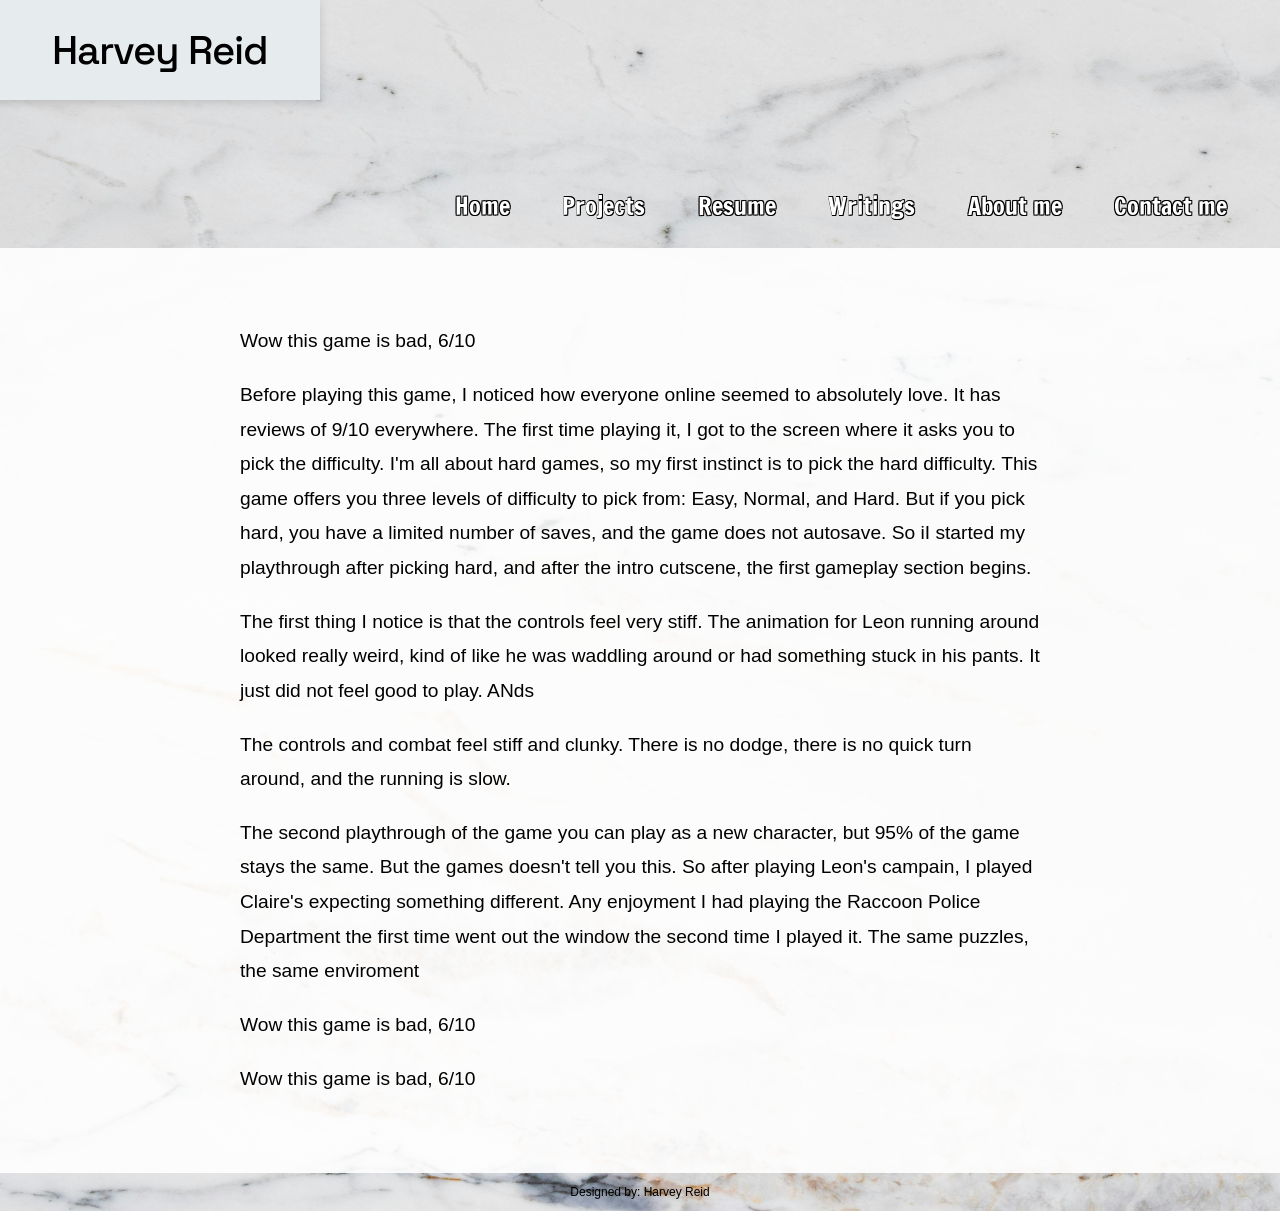
<file: articles/re2.html>
<!DOCTYPE html>
<html lang="en">
<head>
	<title>Harvey Reid</title>
	<meta charset="utf-8">
	
	<link rel="stylesheet" href="../css/styles.css">
	<meta name="viewport" content="width=device-width, initial-scale=1.0">
	<link href="https://fonts.googleapis.com/css2?family=Francois+One&family=Space+Grotesk:wght@300;400;500;700&display=swap" rel="stylesheet">
</head>
<body>

	<div id="container">
	
		<header>
			<h3> Harvey Reid </h3>
		</header>
		
		
		<button id="menu-toggle"
          		class="menu-toggle"
          		aria-label="Toggle navigation"
          		aria-expanded="false"
          		aria-controls="main-nav">
    			☰
  		</button>
		
		
		<nav id="main-nav">
			<ul>
				<li><a href="../index.html">Home</a></li>
				<li><a href="../projects.html">Projects</a></li>
				<li><a href="../resume.html">Resume</a></li>
				<li><a href="../writings.html">Writings</a></li>
				<li><a href="../aboutme.html">About me</a></li>
				<li><a href="../contactme.html">Contact me</a></li>
			</ul>
		</nav>
	
	
	<main class="article-page">
	
	    
	    <div class="article-container">
	    	
	    		<p>Wow this game is bad, 6/10</p>
	    		
	    		<p>Before playing this game, I noticed how everyone online seemed to absolutely love. It has reviews of 9/10 everywhere. The first time playing it, I got to the screen where it asks you to pick the difficulty. I'm all about hard games, so my first instinct is to pick the hard difficulty. This game offers you three levels of difficulty to pick from: Easy, Normal, and Hard. But if you pick hard, you have a limited number of saves, and the game does not autosave. So iI started my playthrough after picking hard, and after the intro cutscene, the first gameplay section begins.</p>
	    		
	    		<p>The first thing I notice is that the controls feel very stiff. The animation for Leon running around looked really weird, kind of like he was waddling around or had something stuck in his pants. It just did not feel good to play. ANds 
	    		
	    		<p>The controls and combat feel stiff and clunky. There is no dodge, there is no quick turn around, and the running is slow.</p>
	    		
	    		
	    		
	    		
	    		
	    		<p>The second playthrough of the game you can play as a new character, but 95% of the game stays the same. But the games doesn't tell you this. So after playing Leon's campain, I played Claire's expecting something different. Any enjoyment I had playing the Raccoon Police Department the first time went out the window the second time I played it. The same puzzles, the same enviroment</p>
	    		
	    		<p>Wow this game is bad, 6/10</p>
	    		
	    		<p>Wow this game is bad, 6/10</p>
	    		
	    </div>
        

        </main>
        <footer>
            <p>Designed by: Harvey Reid</p>
        </footer>

	</div>
	<script src="../js/script.js"></script>
</body>
</html>
</file>
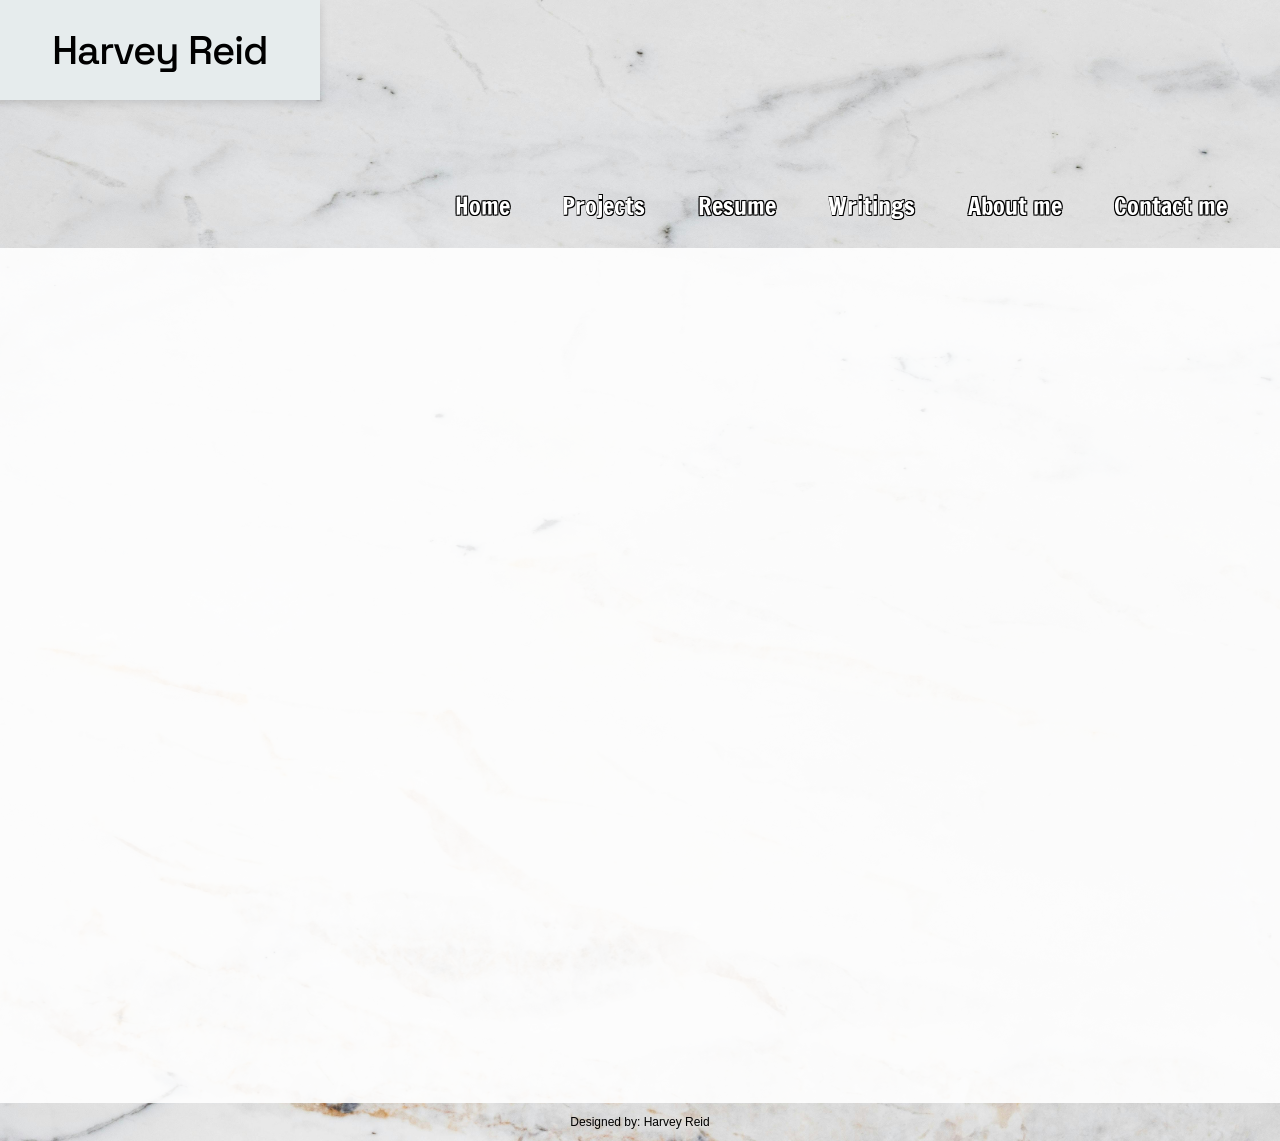
<file: poems/3-21.html>
<!DOCTYPE html>
<html lang="en">
<head>
	<title>Harvey Reid</title>
	<meta charset="utf-8">
	
	<link rel="stylesheet" href="../css/styles.css">
	<meta name="viewport" content="width=device-width, initial-scale=1.0">
	<link href="https://fonts.googleapis.com/css2?family=Francois+One&family=Space+Grotesk:wght@300;400;500;700&display=swap" rel="stylesheet">
</head>
<body>

	<div id="container">
	
		<header>
			<h3> Harvey Reid </h3>
		</header>
		
		
		<button id="menu-toggle"
          		class="menu-toggle"
          		aria-label="Toggle navigation"
          		aria-expanded="false"
          		aria-controls="main-nav">
    			☰
  		</button>
		
		
		<nav id="main-nav">
			<ul>
				<li><a href="../index.html">Home</a></li>
				<li><a href="../projects.html">Projects</a></li>
				<li><a href="../resume.html">Resume</a></li>
				<li><a href="../writings.html">Writings</a></li>
				<li><a href="../aboutme.html">About me</a></li>
				<li><a href="../contactme.html">Contact me</a></li>
			</ul>
		</nav>
	
		
	
	
	<main>
	

	    
	
		<div>
			
	    		<iframe
        			src="3-21.pdf"
        			class="resume-frame"
        			title="3-21 PDF">
    			</iframe>
		
		
		</div>
	    
        

        </main>

 
   
        <footer>
            <p>Designed by: Harvey Reid</p>
        </footer>

	</div>
	<script src="../js/script.js"></script>
</body>
</html>
</file>
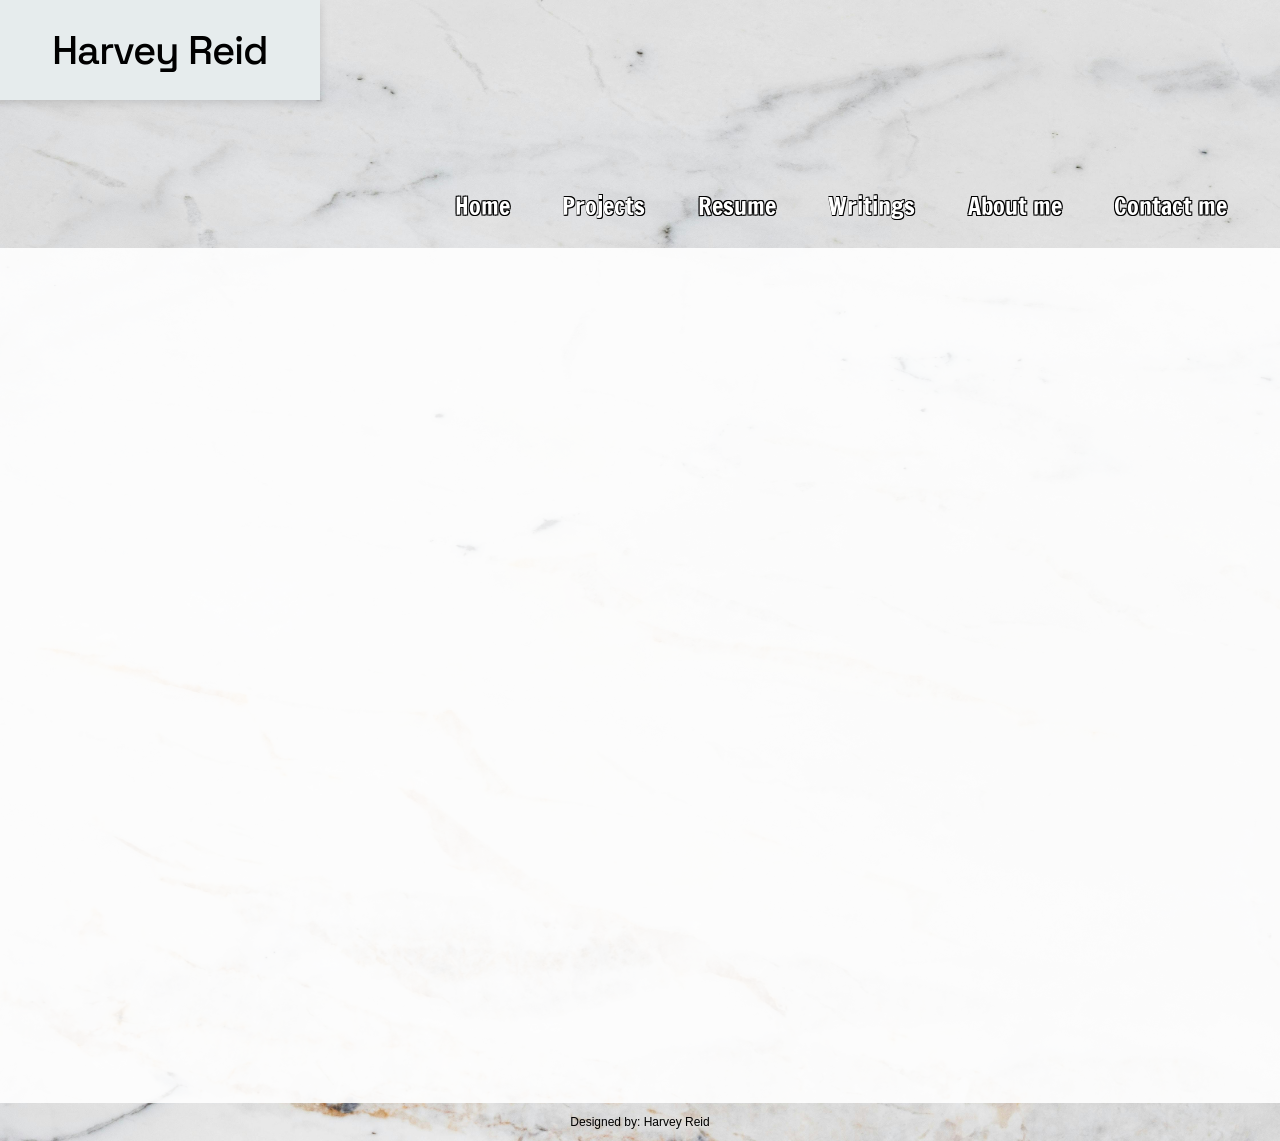
<file: poems/haikus.html>
<!DOCTYPE html>
<html lang="en">
<head>
	<title>Harvey Reid</title>
	<meta charset="utf-8">
	
	<link rel="stylesheet" href="../css/styles.css">
	<meta name="viewport" content="width=device-width, initial-scale=1.0">
	<link href="https://fonts.googleapis.com/css2?family=Francois+One&family=Space+Grotesk:wght@300;400;500;700&display=swap" rel="stylesheet">
</head>
<body>

	<div id="container">
	
		<header>
			<h3> Harvey Reid </h3>
		</header>
		
		
		<button id="menu-toggle"
          		class="menu-toggle"
          		aria-label="Toggle navigation"
          		aria-expanded="false"
          		aria-controls="main-nav">
    			☰
  		</button>
		
		
		<nav id="main-nav">
			<ul>
				<li><a href="../index.html">Home</a></li>
				<li><a href="../projects.html">Projects</a></li>
				<li><a href="../resume.html">Resume</a></li>
				<li><a href="../writings.html">Writings</a></li>
				<li><a href="../aboutme.html">About me</a></li>
				<li><a href="../contactme.html">Contact me</a></li>
			</ul>
		</nav>
	
		
	
	
	<main>
	
	
	 
	
		<div>
			
	    		<iframe
        			src="haikus.pdf"
        			class="resume-frame"
        			title="haikus PDF">
    			</iframe>
		
		
		</div>
	    
	    
        

        </main>

 
   
        <footer>
            <p>Designed by: Harvey Reid</p>
        </footer>

	</div>
	<script src="../js/script.js"></script>
</body>
</html>
</file>
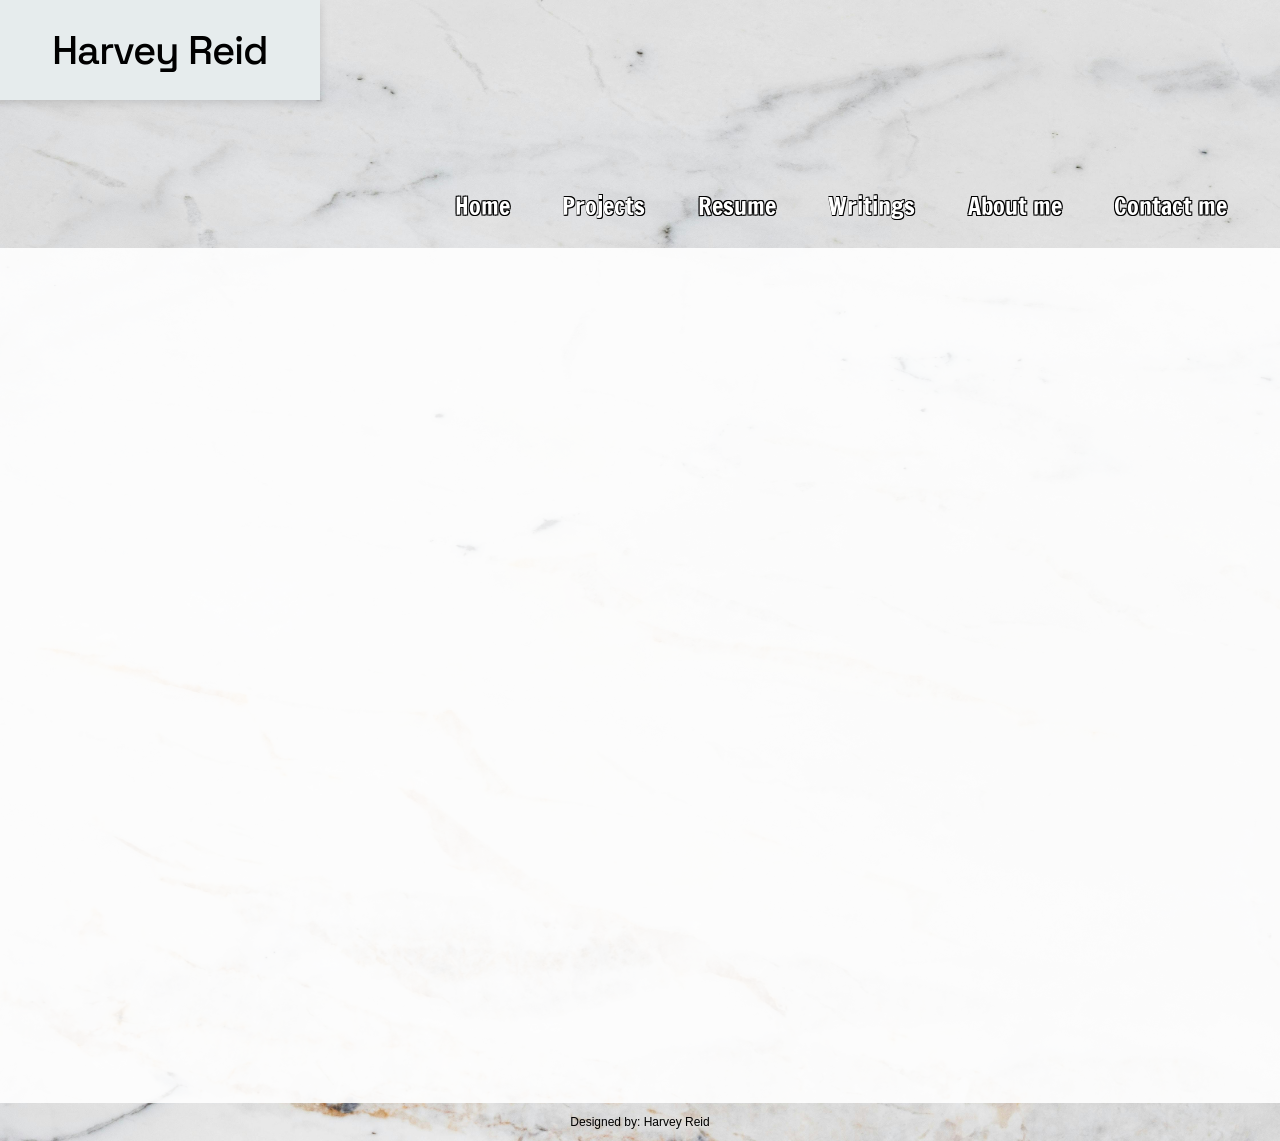
<file: poems/rain.html>
<!DOCTYPE html>
<html lang="en">
<head>
	<title>Harvey Reid</title>
	<meta charset="utf-8">
	
	<link rel="stylesheet" href="../css/styles.css">
	<meta name="viewport" content="width=device-width, initial-scale=1.0">
	<link href="https://fonts.googleapis.com/css2?family=Francois+One&family=Space+Grotesk:wght@300;400;500;700&display=swap" rel="stylesheet">
</head>
<body>

	<div id="container">
	
		<header>
			<h3> Harvey Reid </h3>
		</header>
		
		
		<button id="menu-toggle"
          		class="menu-toggle"
          		aria-label="Toggle navigation"
          		aria-expanded="false"
          		aria-controls="main-nav">
    			☰
  		</button>
		
		
		<nav id="main-nav">
			<ul>
				<li><a href="../index.html">Home</a></li>
				<li><a href="../projects.html">Projects</a></li>
				<li><a href="../resume.html">Resume</a></li>
				<li><a href="../writings.html">Writings</a></li>
				<li><a href="../aboutme.html">About me</a></li>
				<li><a href="../contactme.html">Contact me</a></li>
			</ul>
		</nav>
	
		
	
	
	<main>
	

	    
	    
	
		<div>
			
	    		<iframe
        			src="rain.pdf"
        			class="resume-frame"
        			title="rain PDF">
    			</iframe>
		
		
		</div>
	    
        

        </main>

 
   
        <footer>
            <p>Designed by: Harvey Reid</p>
        </footer>

	</div>
	<script src="../js/script.js"></script>
</body>
</html>
</file>
<file: css/styles.css>
body, header, nav, main, footer, h1, div, img, ul {
    margin: 0;
    padding: 0;
    border: 0;
}

/* Style rules for body and images */
body {
	font-family: Arial, sans-serif;
	background-image: url("../images/pexels-karola-g-4709466.jpg");
    	background-size: cover;
    	background-position: center;
    	background-repeat: no-repeat;
    	background-attachment: fixed; 
}

img {
    max-width: 50%;
    display: block;
    margin-left: auto;
    margin-right: auto;
}

.img2 {
    max-width: 85%;
    display: block;
    margin-left: auto;
    margin-right: auto;
    margin-bottom: 3rem;    
}


.leftImg,
.rightImg {
    float: none;
    margin: 0;
    max-width: 40%;
}

.dog-images {
    display: flex;
    justify-content: center;
    gap: 1rem;
    margin-top: 1rem;
}


 article::after {
    content: "";
    display: block;
    clear: both;
}


.home-content {
    font-size: 1.2rem;
    line-height: 1.7;
    max-width: 1000px;
    margin: 0 auto;
    padding: 0 20px;
    
}

.home-content h2 {
    font-size: 2rem;
    margin-top: 2rem;
    margin-bottom: 1rem;
}

.home-content ul {
    font-size: 1.1rem;
    line-height: 2;
    padding-left: 2rem;
}


.skills-list {
    display: flex;
    flex-wrap: wrap;
    gap: 10px;
    list-style: none;
    padding: 0;
}

.skills-list li {
    padding: 8px 16px;
    border: 1px solid #ccc;
    border-radius: 20px;
}




section {
    margin-bottom: 4rem;
}



.menu-toggle {
        display: block;
        font-size: 2rem;
   	background: none;
    	border: none;
    	cursor: pointer;
    	}	

#main-nav {
        display: none;
        width: 100%;
    }
    
    
#main-nav.open {
        display: block;
    }
    
    
    
    
    
header {
	display: flex;
	justify-content: center;
        align-items: center;
    
    
	background-color: #E6ECED;
  
	height: 100px;
	
    
	
	box-shadow: 0 2px 10px rgba(0,0,0,0.15);
}

header h3 {
	
	font-family: 'Space Grotesk', sans-serif;
	margin: 0;
	font-size: 2.5rem;
	font-weight: 500;
	letter-spacing: -1px;
	
}


.hero {
	text-align: center;
	padding: 60px 20px;
	color: #fff;
}

.hero-text {
	font-size: 1.5em;
	font-family: 'Francois One', sans-serif;
	text-shadow:
        -.75px -.75px 0 #000,
         .75px -.75px 0 #000,
        -.75px  .75px 0 #000,
         .75px  .75px 0 #000;
}

/* Style rules for navigation area */
nav {
	padding: 1%;
    margin-bottom: 1%;
}

nav ul {
    list-style-type: none;
    text-align: center;
}

nav li {
    font-size: 1.5em;
    font-family: 'Francois One', sans-serif;
    border-top: 1px solid #fff;
}

nav li:first-child {
    border-top: none;
}

nav li a {
    display: block;
    color: #fff;
    text-shadow:
        -.75px -.75px 0 #000,
         .75px -.75px 0 #000,
        -.75px  .75px 0 #000,
         .75px  .75px 0 #000;
    padding: 0.5em 1em;
    text-decoration: none;
}


#contact {
    text-align: center;
}

#contact .contact-email-link {
    color: #666600;
    text-decoration: none;
}



.card {
    border: 1px solid #ddd;
    padding: 1.5rem;
    border-radius: 10px;
    box-shadow: 0 2px 8px rgba(0,0,0,0.1);
}



.article-container {
    max-width: 800px;
    margin: 0 auto;
    padding: 2rem;
    font-size: 1.2rem;
    line-height: 1.8;
}

.article-container img {
    max-width: 85%;
    height: auto;
    display: block;
    margin: 0 auto;
}

.article-container h1 {
	text-align: center;
}


.article-container2 {
    max-width: 800px;
    margin: 0 auto;
    padding: 2rem;
    font-size: 1.2rem;
    line-height: 1.8;
}

.article-container2 img {
    max-width: 35%;
    height: auto;
    display: block;
    margin: 0 auto;
}

.article-container2 h1 {
	text-align: center;
}



.resume-frame {
    width: 100%;
    height: 800px;
    border: none;
}




/* Show mobile class, hide tablet-desktop class */
.mobile {
    display: block;
}

.tablet-desktop {
    display: none;
}








/* Style rules for main content */
main {
    background-color: rgba(255, 255, 255, 0.9);
    padding: 2%;
}


/* Style rules for footer content */
footer p {
    font-size: 0.75em;
    text-align: center;
    color: #000;
    padding: 0 1em;
}

footer p a {
    color: #000;
    text-decoration: none;
}

/* Media Query for Tablet Viewport */
@media screen and (min-width: 630px), print {
    
    /* Tablet Viewport: Show tablet-desktop class, hide mobile class */
    .tablet-desktop {
        display: block;
    }

    .mobile {
        display: none;
    }
    
    main {
        clear: both;
    }
    
    img {
    max-width: 20%;
    display: block;
    margin-left: auto;
    margin-right: auto;
}
    
    .img2 {
    max-width: 60%;
    display: block;
    margin-left: auto;
    margin-right: auto;
}

    .leftImg, 
    .rightImg {
    max-width: 20%;
}
    
    .menu-toggle {
    display: none;
}
    
    
    iframe {
    	border: 2px solid #000;
    	border-radius: 8px;
    	max-width: 100%;
}
    
    
    #main-nav {
        display: block;
        }
    
    
    /* Tablet Viewport: Style rule for header */
    header {
        position: static;
        height: 100px;
    }
    
    /* Tablet Viewport: Style rules for nav area */
    nav li {
        border-top: none;
        display: inline-block;
        border-right: 1px solid #fff;
    }
    
    nav li:last-child {
        border-right: none;
    }
    
    nav li a {
        padding: 0.1em 0.75em;
    }
    
    /* Tablet Viewport: Style rules for main content area */
    main ul {
        margin: 0 0 4% 10%;
    }
    
}

/* Media Query for Desktop Viewport */
@media screen and (min-width: 1015px), print {
    
    /* Desktop Viewport: Style rule for header */
    header {
        width: 25%;
        float: left;
    }
    
    
    main {
        clear: both;
    }
    
    
    .menu-toggle {
    display: none;
    
}


    /* Desktop Viewport: Style rules for nav area */
    nav {
        float: right;
        width: 70%;
        margin: 4em 1em 0 0;
    }

    nav ul {
        text-align: right;
    }
    
    nav li {
        border: none;
    }

    nav li a {
        padding: 0.5em 1em;
    }
    
    nav li a:hover {
    	text-shadow: none;
        color: #000;
        background-color: #fff;
    }
    
    /* Desktop Viewport: Style Rules for main content */
    
    .hero {
    	clear: both;
    	text-align: center;
    }
    
    
 
    main h1 {
        font-size: 1.8em;
    }
    
   
}

/* Media Query for Large Desktop Viewports */
@media screen and (min-width: 1921px) {
 
    #container {
        width: 1920px;
        margin: 0 auto;
    }
    
}

/* Media Query for Print */
@media print {
    
    body {
        background-color: #fff;
        color: #000;
    }

}
</file>
